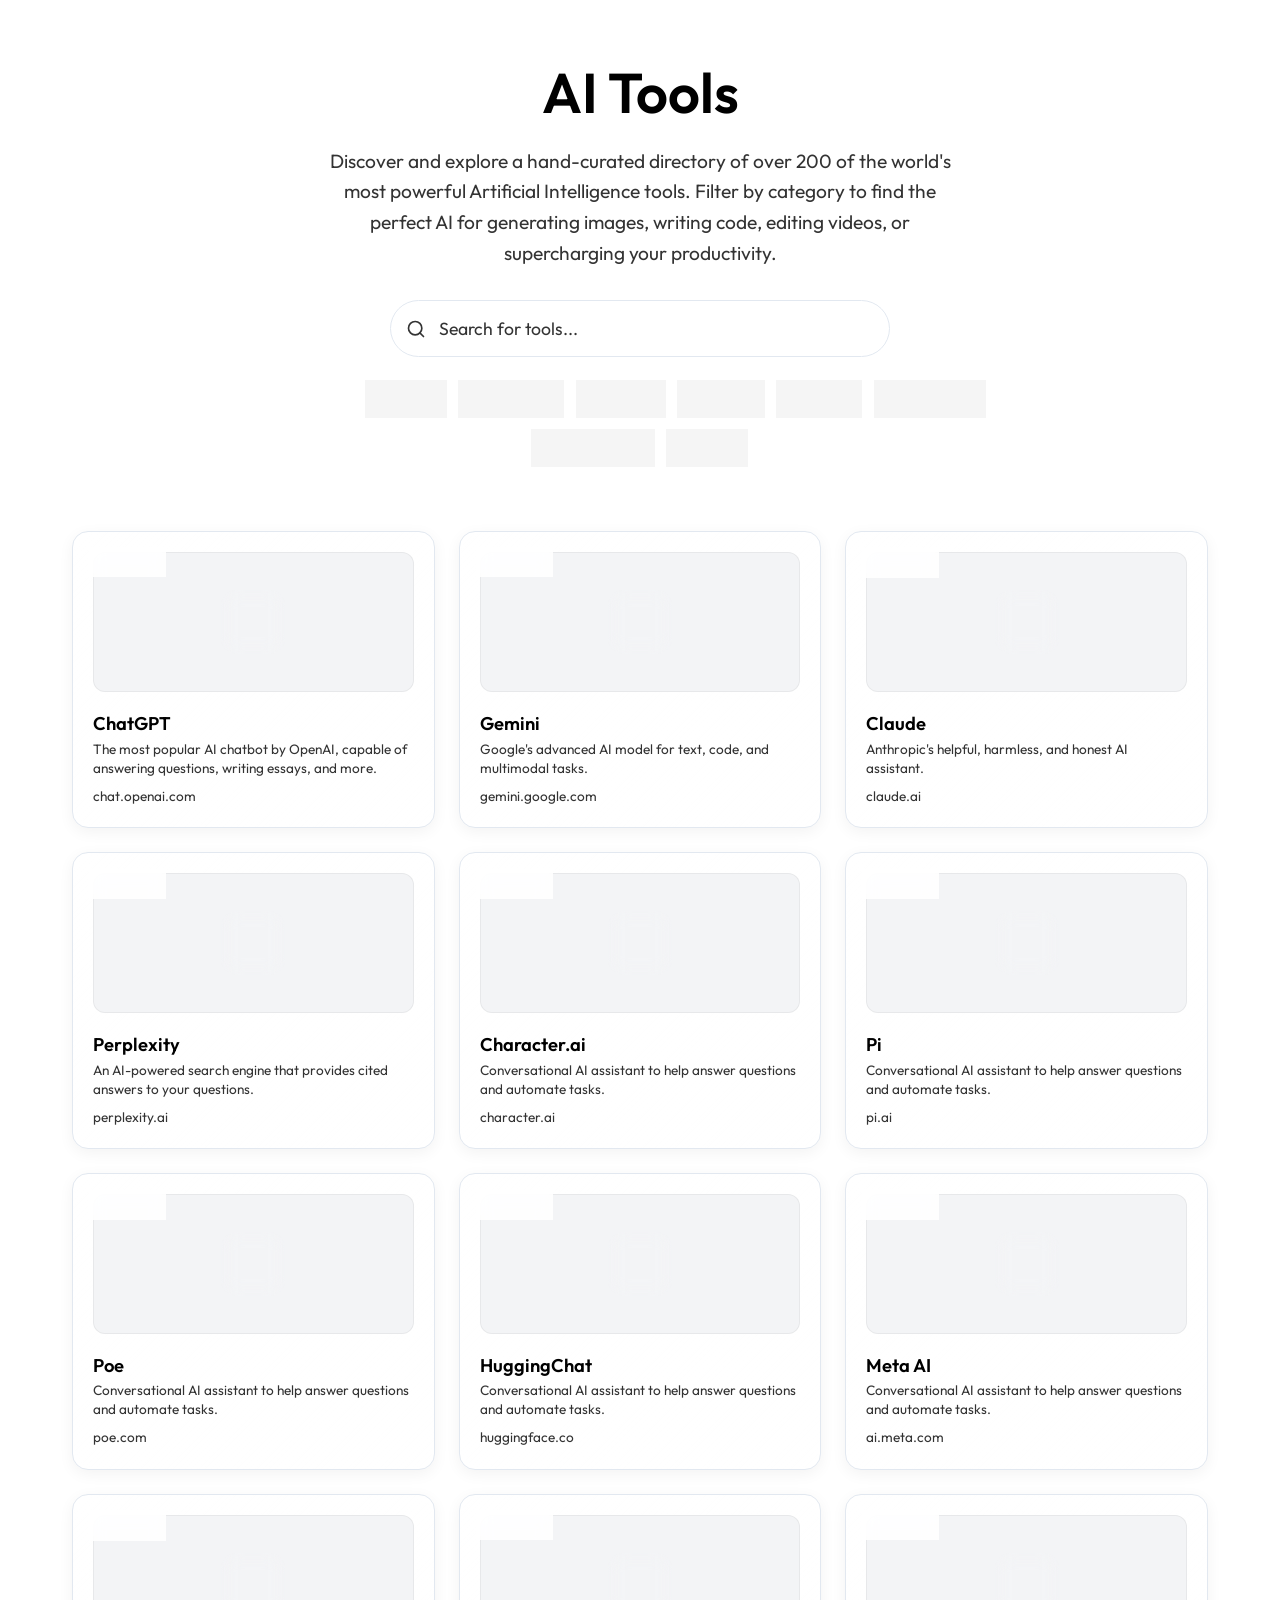
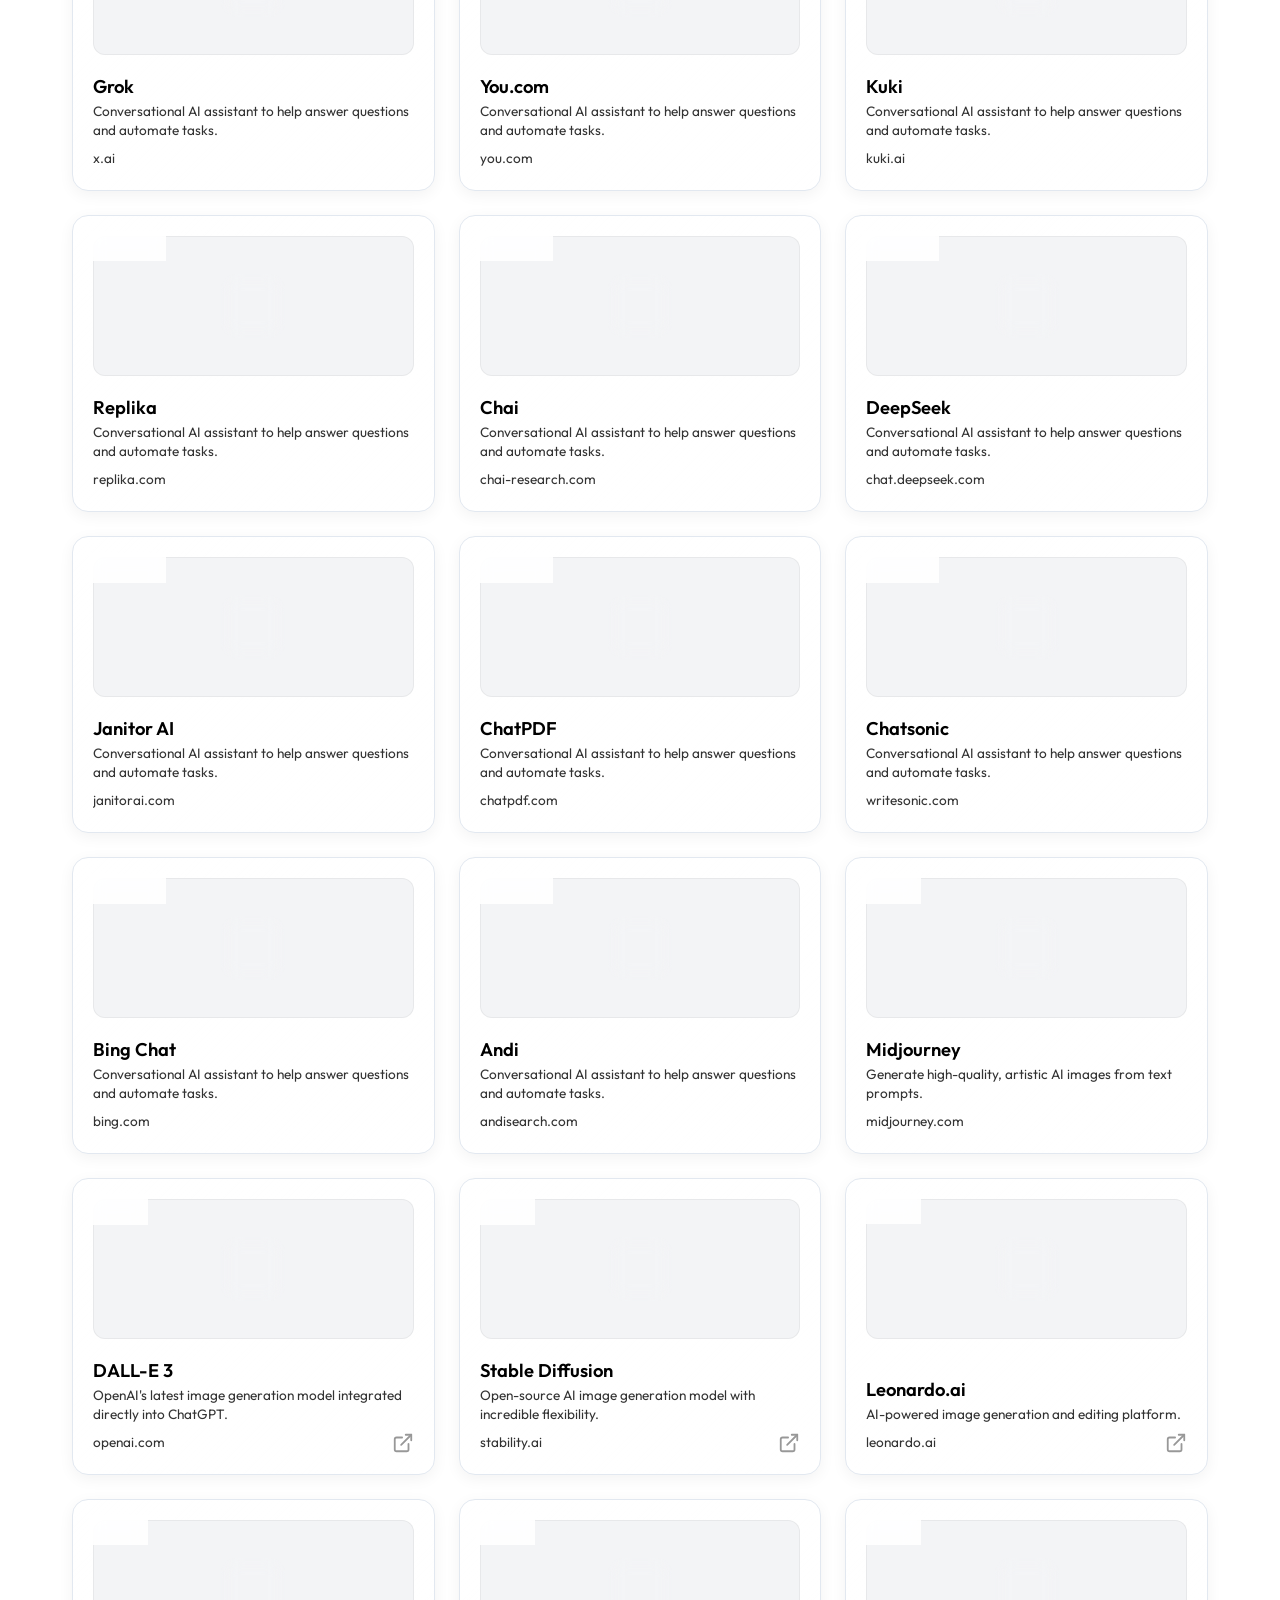
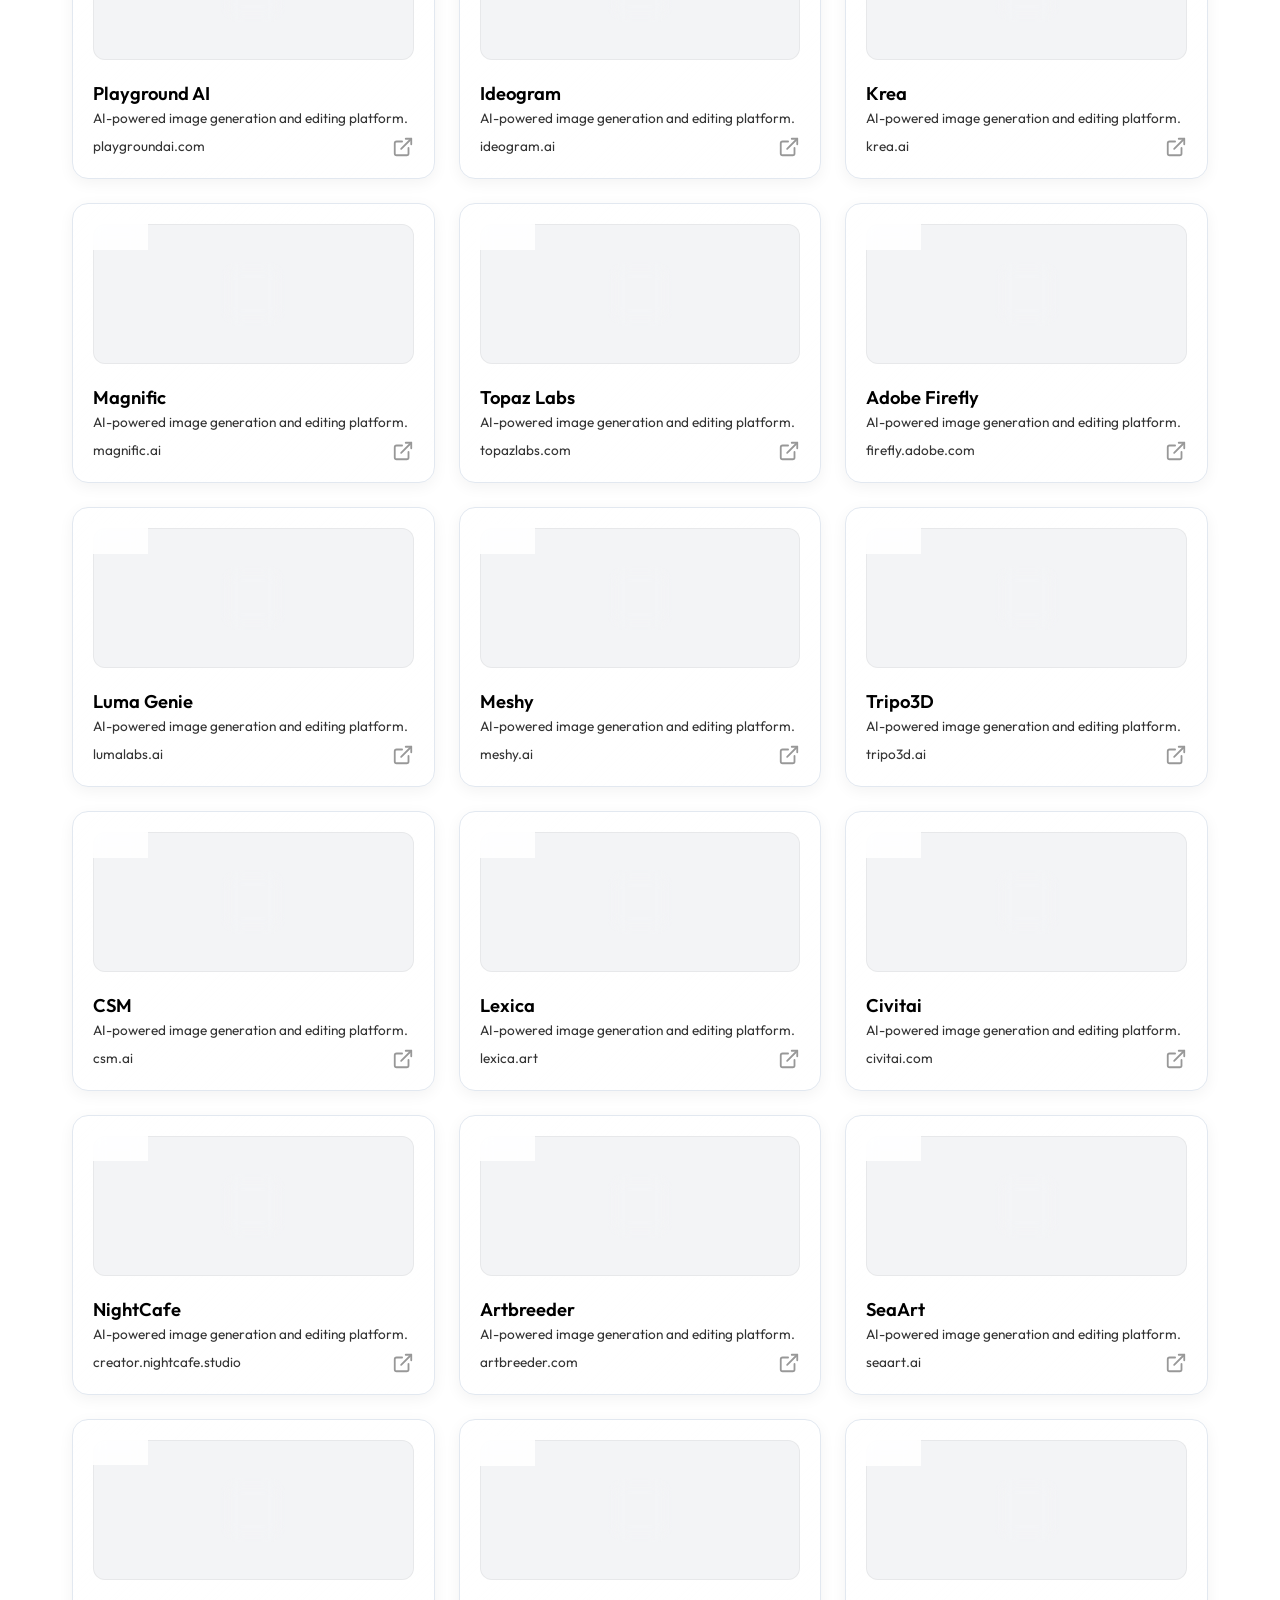
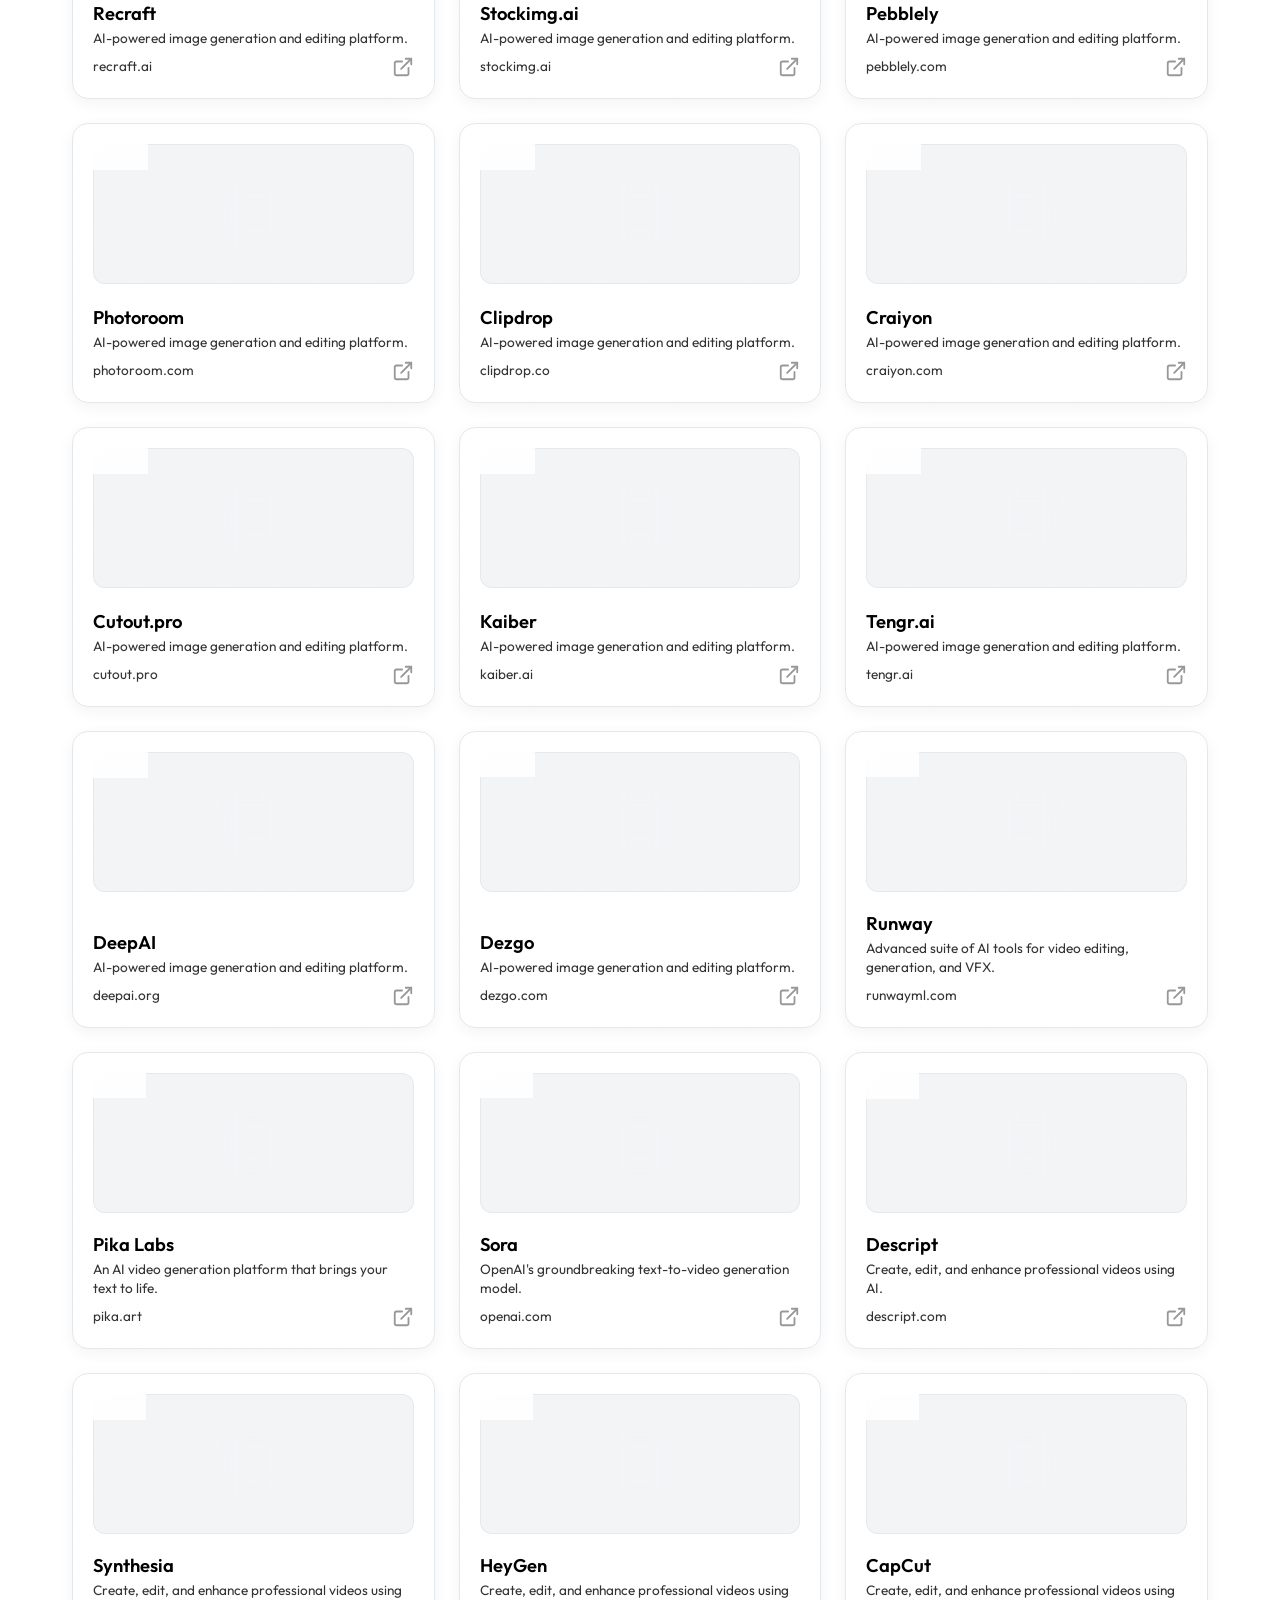
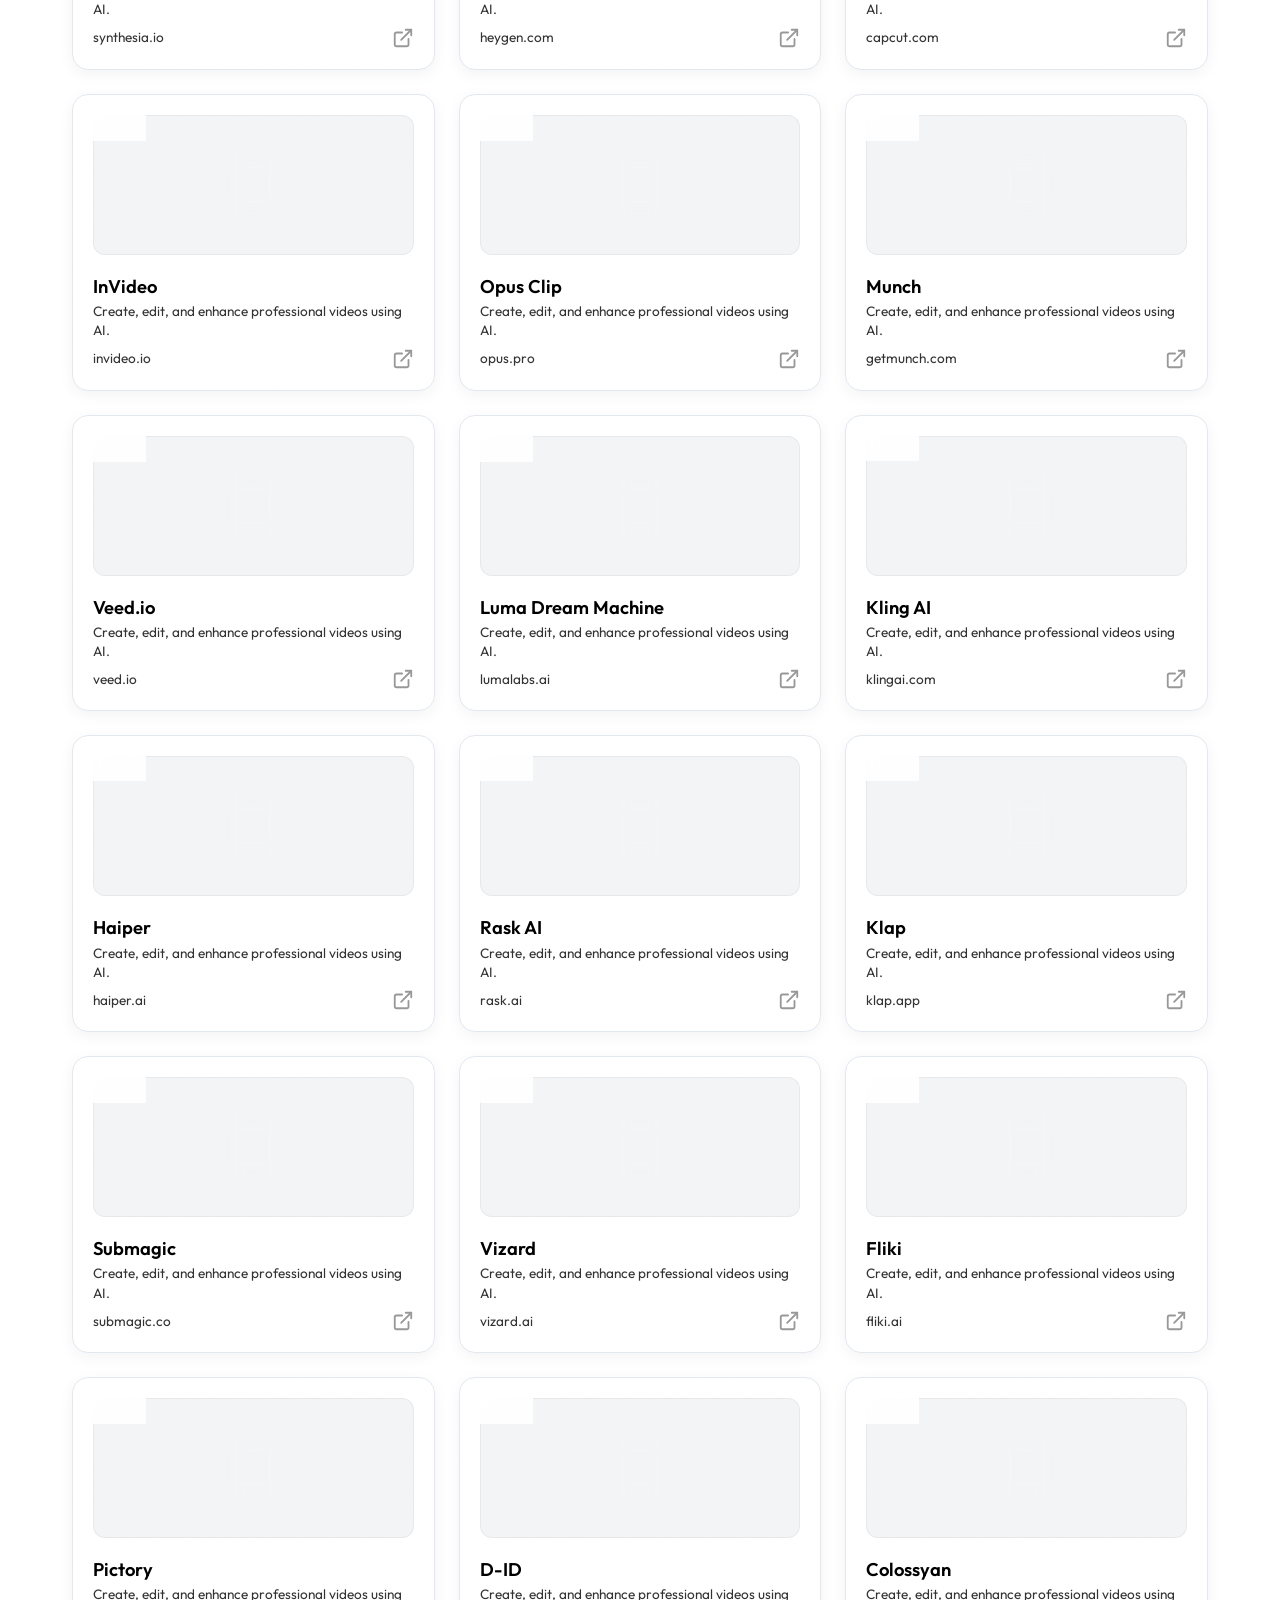
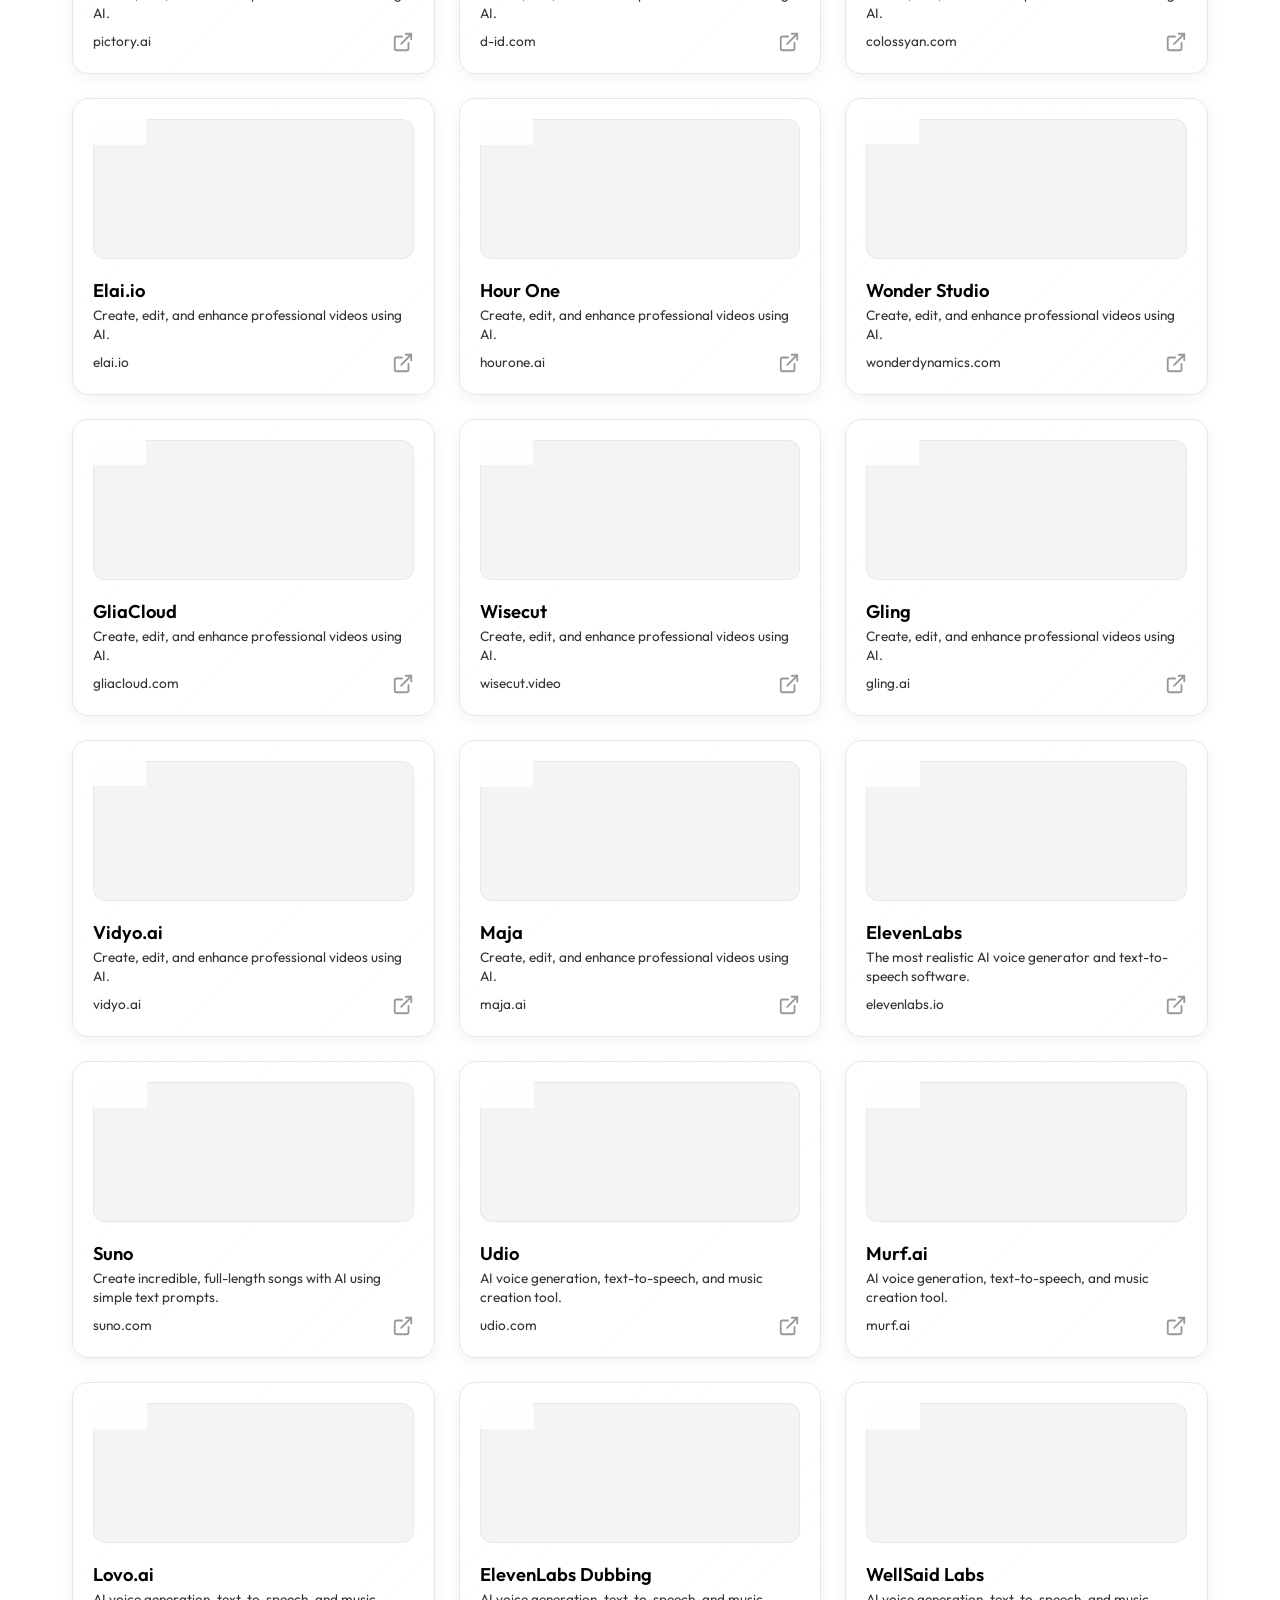
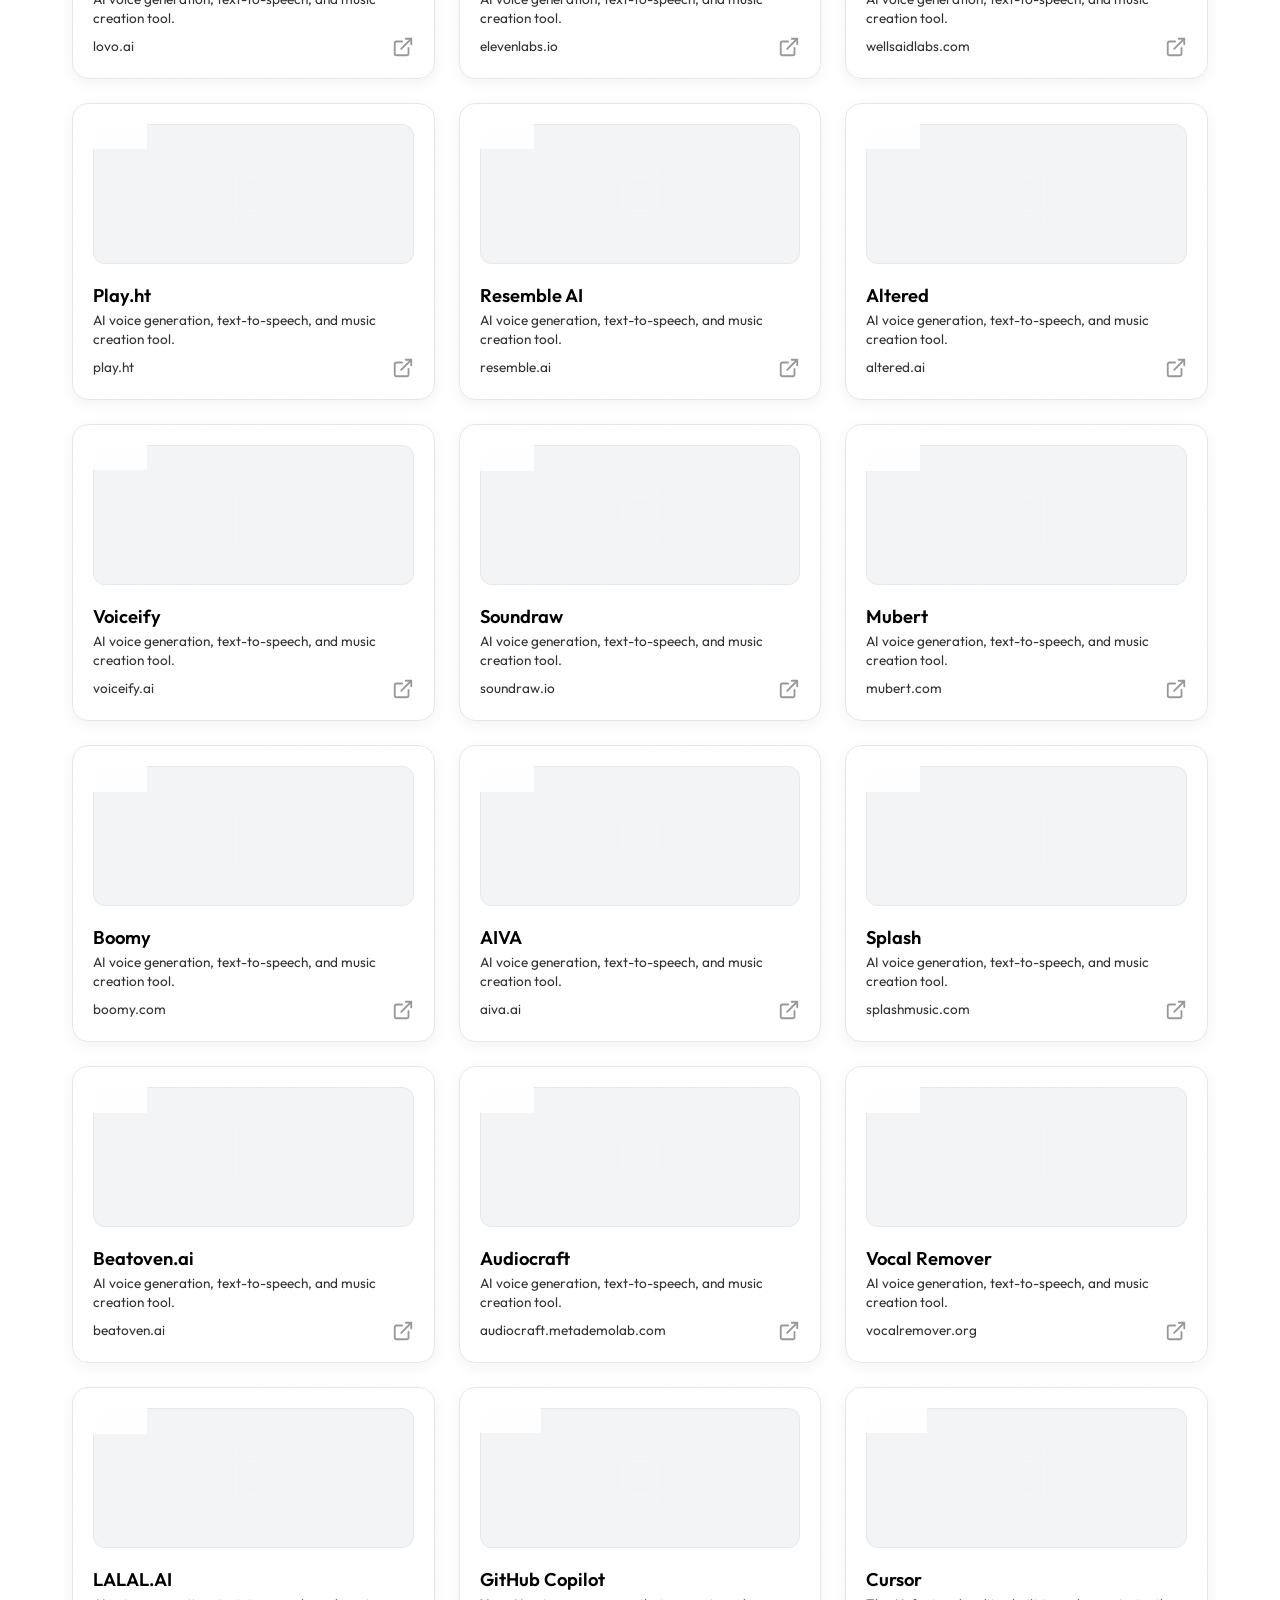
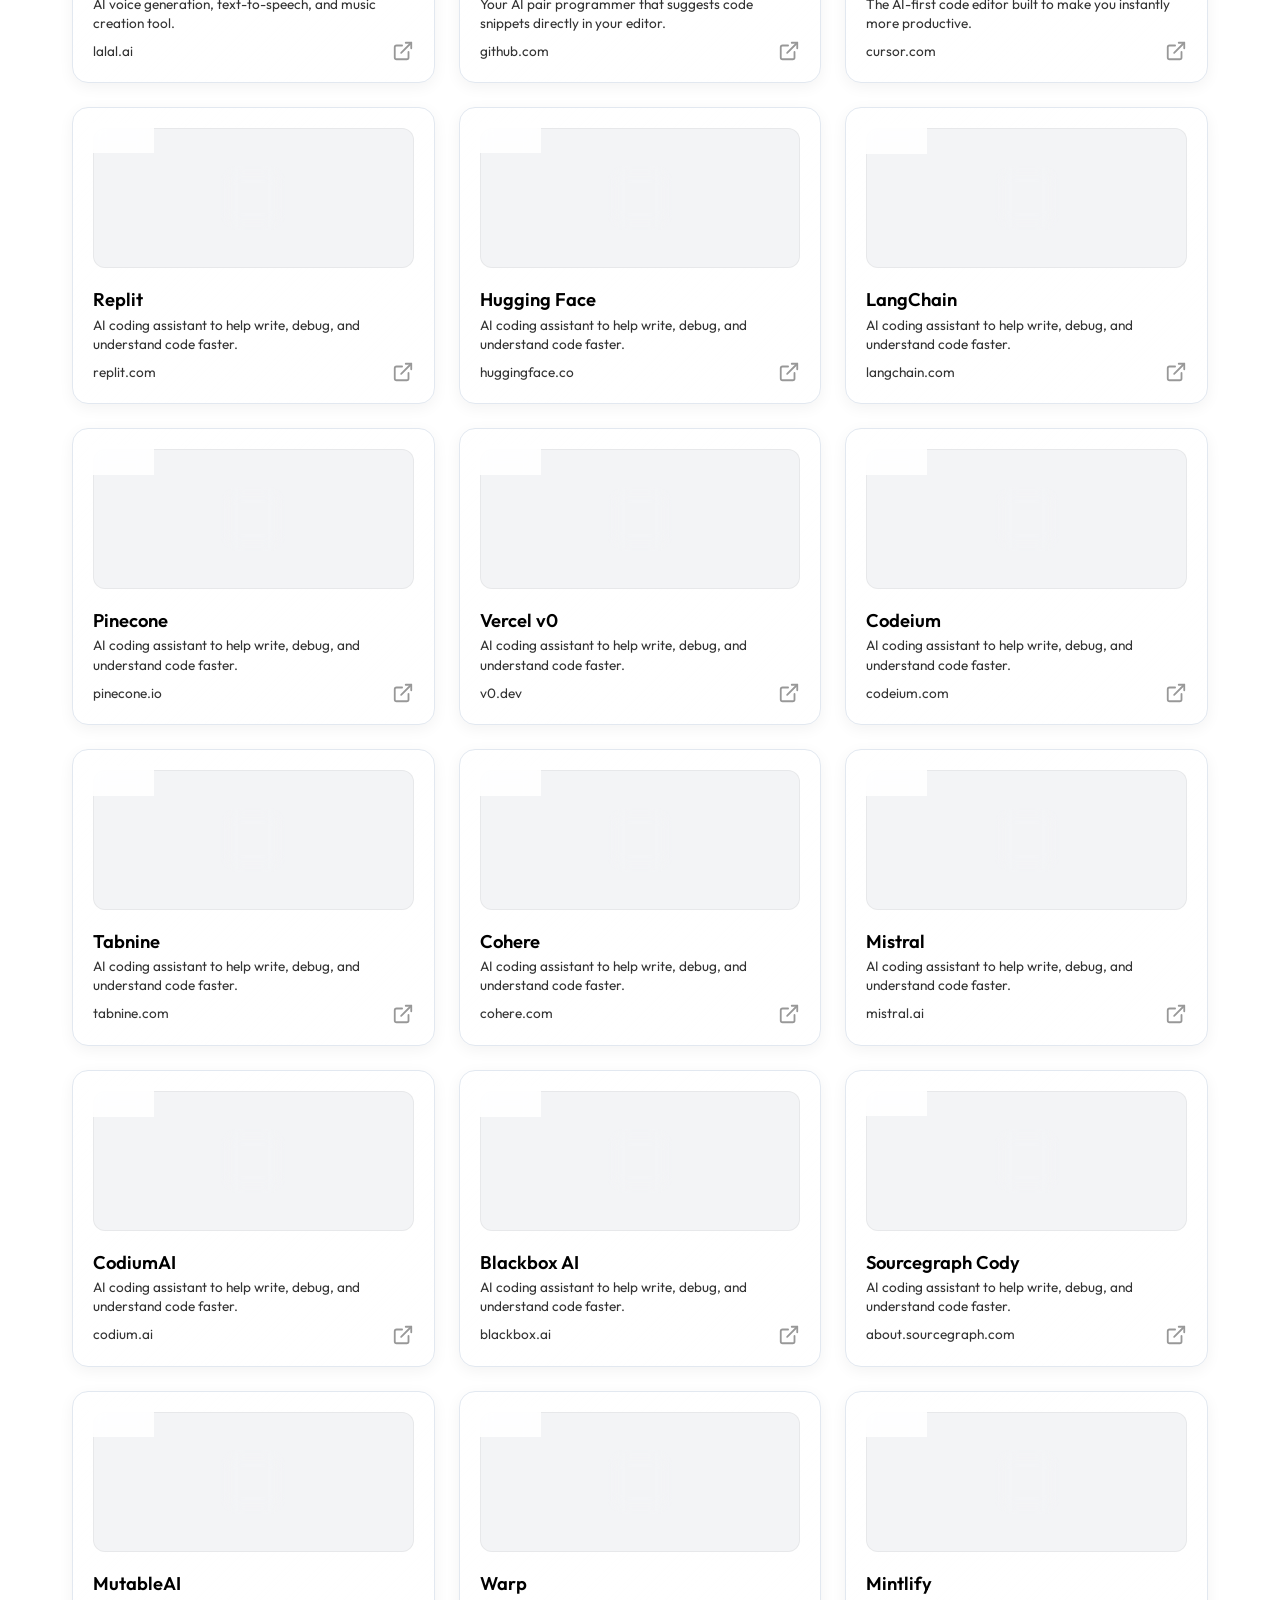
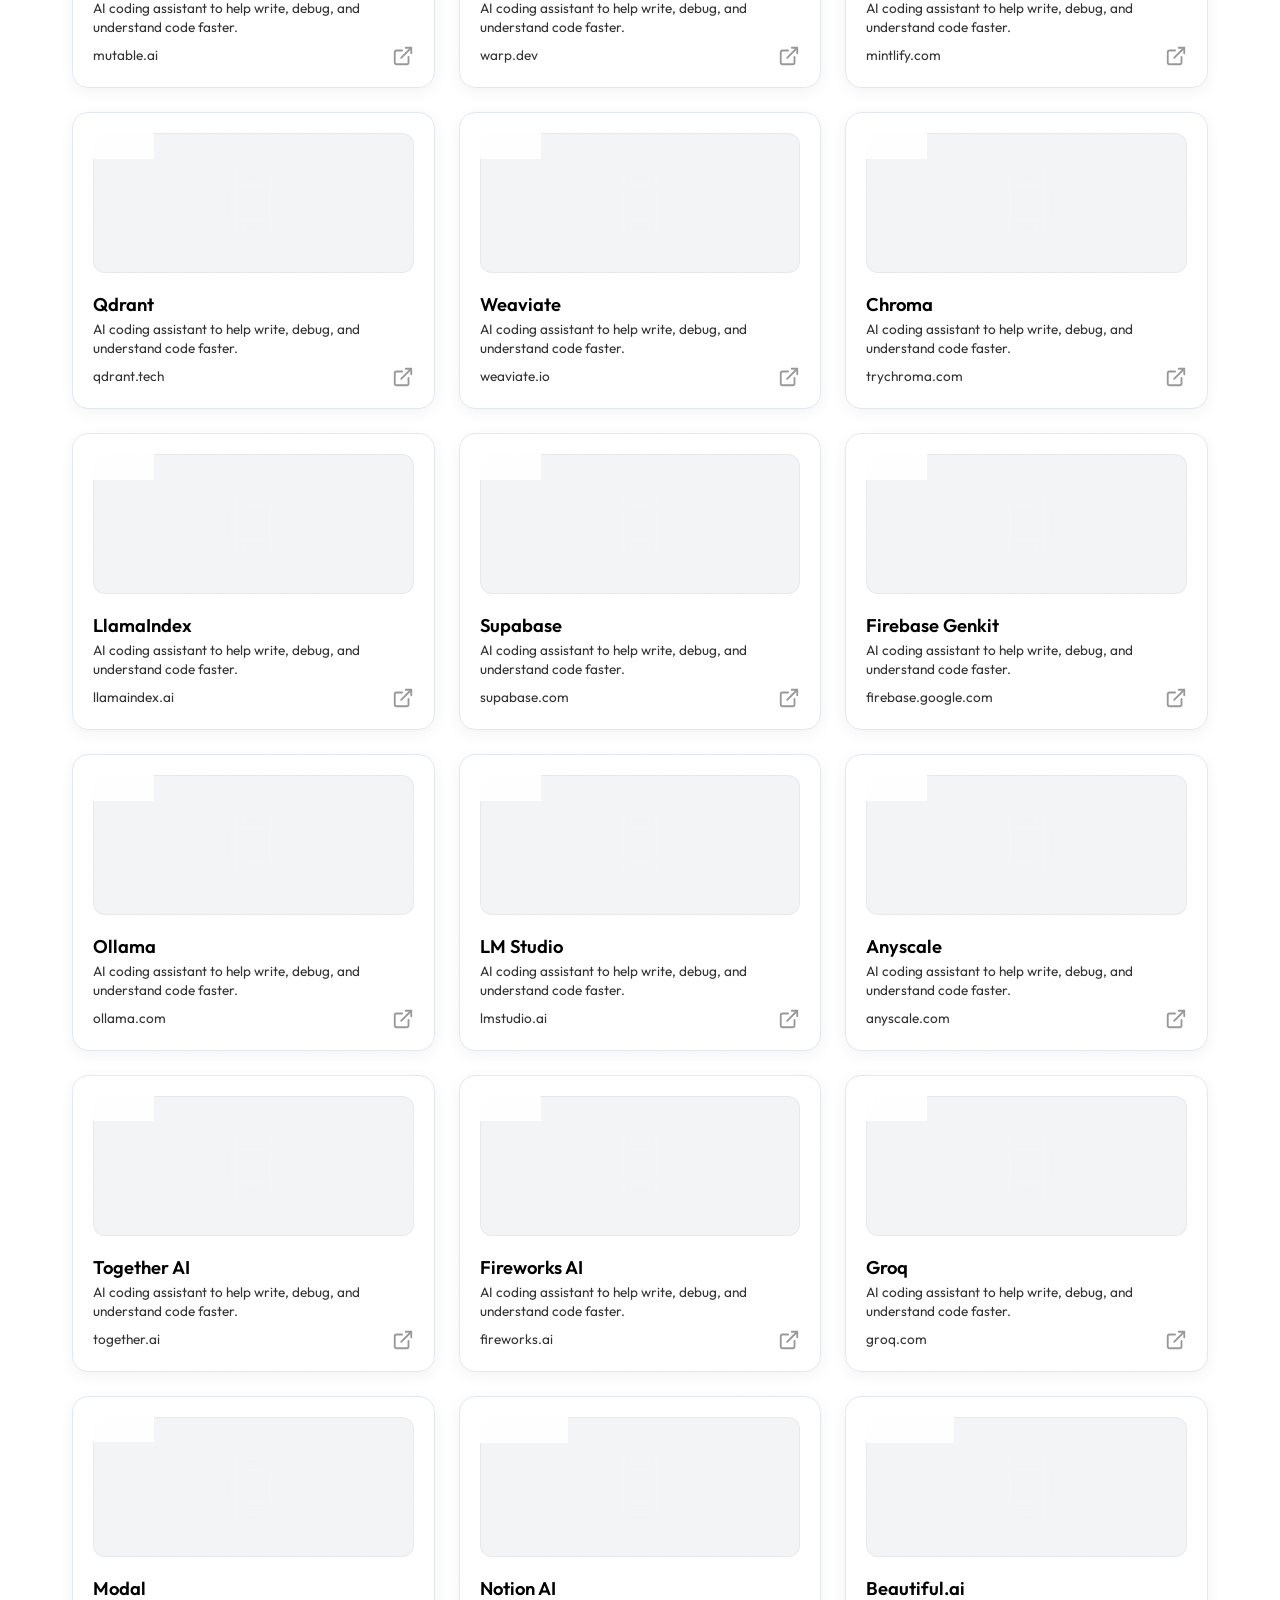
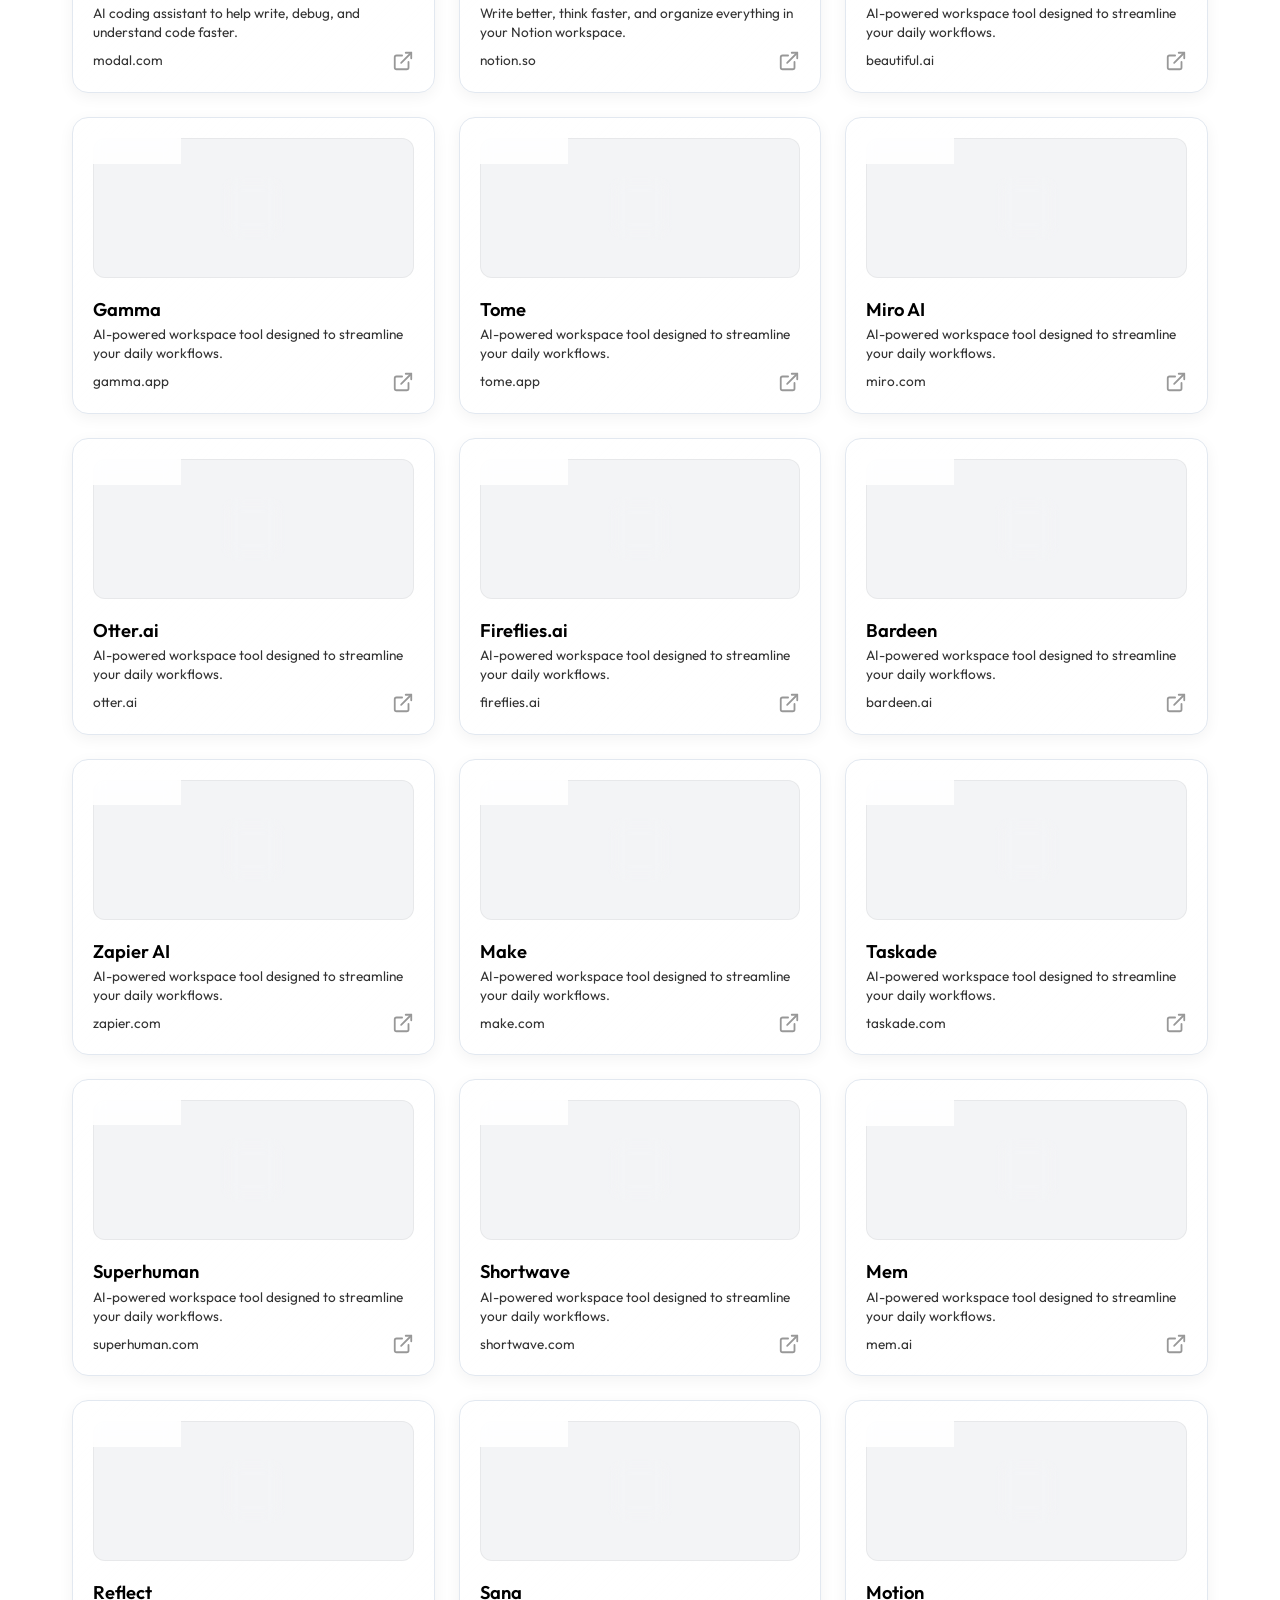
<file: index.html>
<!DOCTYPE html>
<html lang="en">
<head>
    <meta charset="UTF-8">
    <meta name="viewport" content="width=device-width, initial-scale=1.0">
    <title>AI Tools Dashboard</title>
    <link rel="preconnect" href="https://fonts.googleapis.com">
    <link rel="preconnect" href="https://fonts.gstatic.com" crossorigin>
    <link href="https://fonts.googleapis.com/css2?family=Outfit:wght@300;400;600&display=swap" rel="stylesheet">
    <link rel="stylesheet" href="style.css?v=2">
</head>
<body>
    <!-- Clean White Background -->
    
    <main class="container">
        <header>
            <h1>AI Tools</h1>
            <p style="max-width: 650px; margin: 0 auto 2rem; line-height: 1.6;">Discover and explore a hand-curated directory of over 200 of the world's most powerful Artificial Intelligence tools. Filter by category to find the perfect AI for generating images, writing code, editing videos, or supercharging your productivity.</p>
            <div class="search-container">
                <input type="text" id="search-input" placeholder="Search for tools...">
                <svg class="search-icon" xmlns="http://www.w3.org/2000/svg" width="20" height="20" viewBox="0 0 24 24" fill="none" stroke="currentColor" stroke-width="2" stroke-linecap="round" stroke-linejoin="round"><circle cx="11" cy="11" r="8"></circle><line x1="21" y1="21" x2="16.65" y2="16.65"></line></svg>
            </div>
            <div class="category-filters" id="category-filters">
                <button class="category-btn active" data-category="All">All</button>
                <!-- Categories will be injected here -->
            </div>
        </header>
        
        <div class="grid-container" id="bookmarks-grid">
            <!-- Bookmarks will be injected here -->
        </div>
        
        <div id="no-results" class="hidden">
            <p>No tools found matching your search.</p>
        </div>
        
        <footer style="text-align: center; margin-top: 4rem; padding-top: 2rem; border-top: 1px solid rgba(0,0,0,0.1); color: var(--text-secondary); position: relative; height: 100px;">
            <p style="display: inline-block; padding: 10px; color: #000000; font-weight: 500;">Curated and developed by <span style="font-weight: 700;">Rishi</span></p>
        </footer>
    </main>

    <script src="data.js?v=15"></script>
    <script src="script.js?v=15"></script>
</body>
</html>
</file>
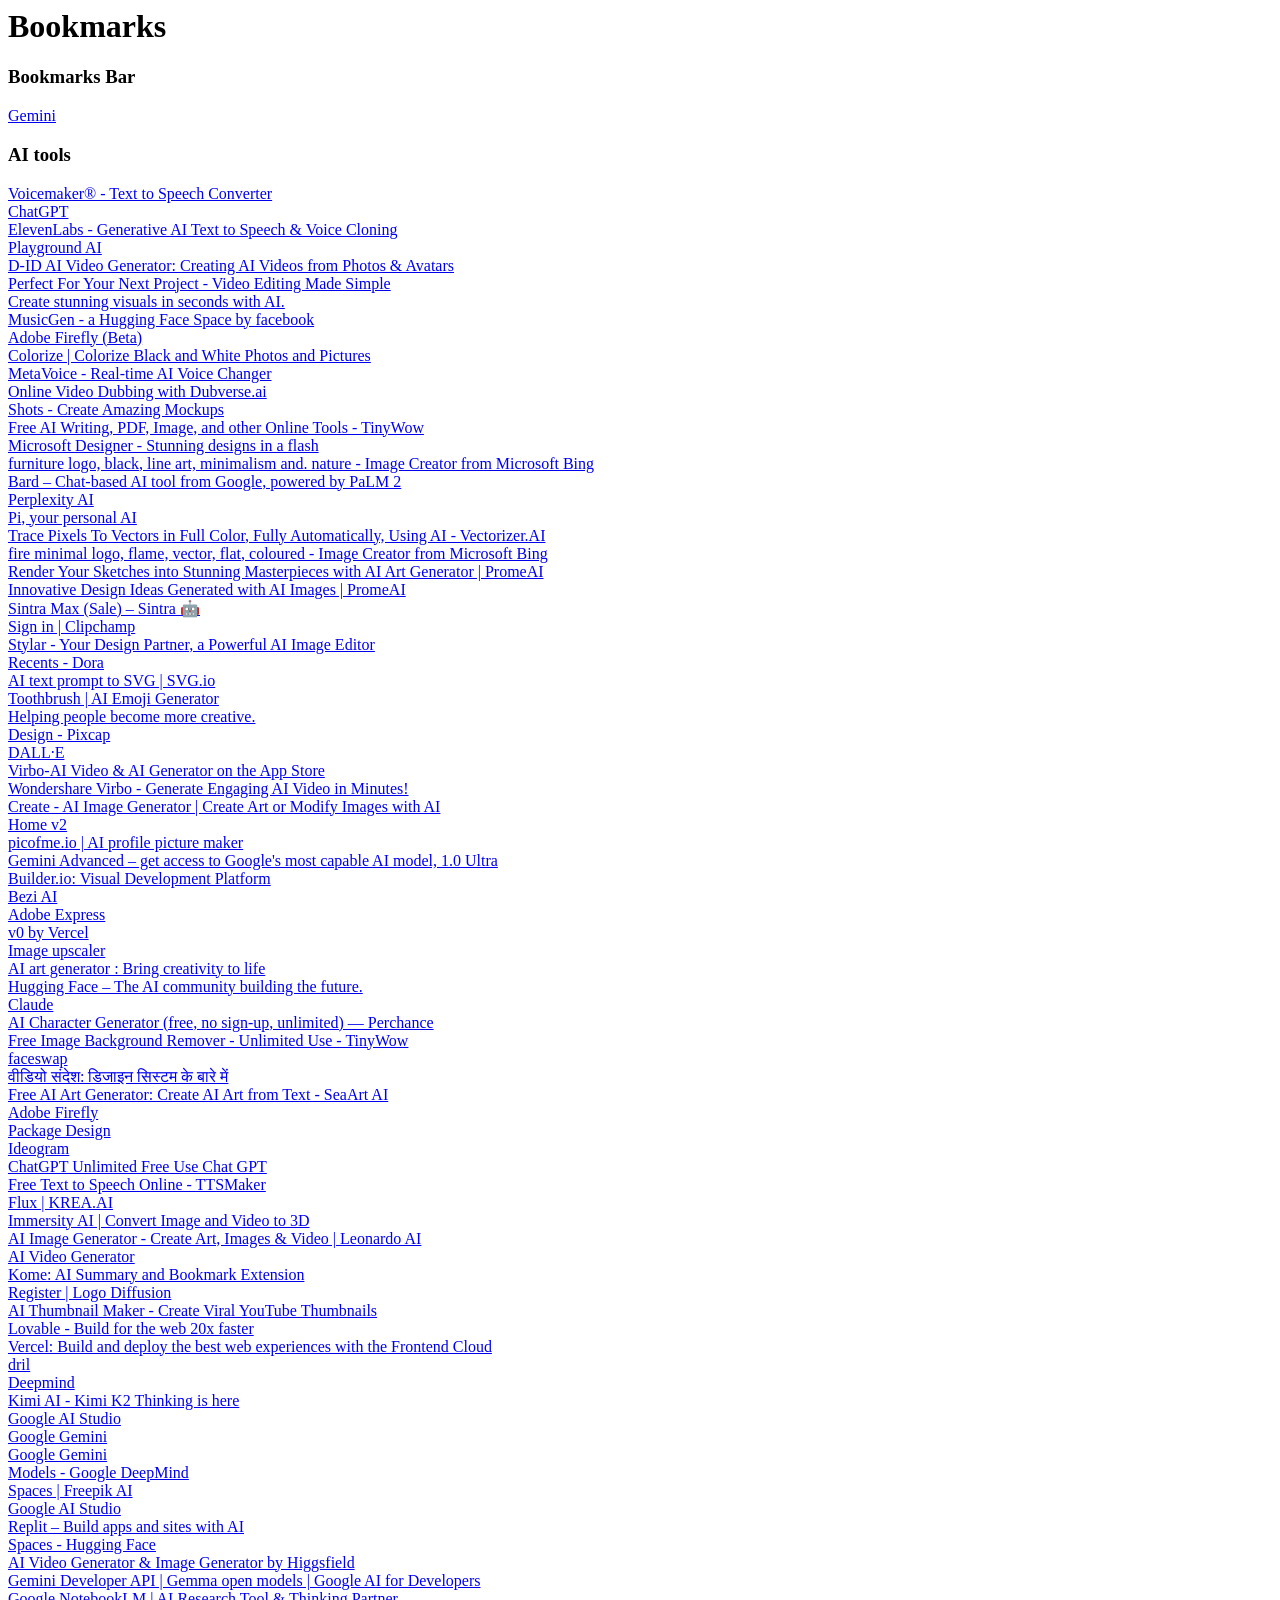
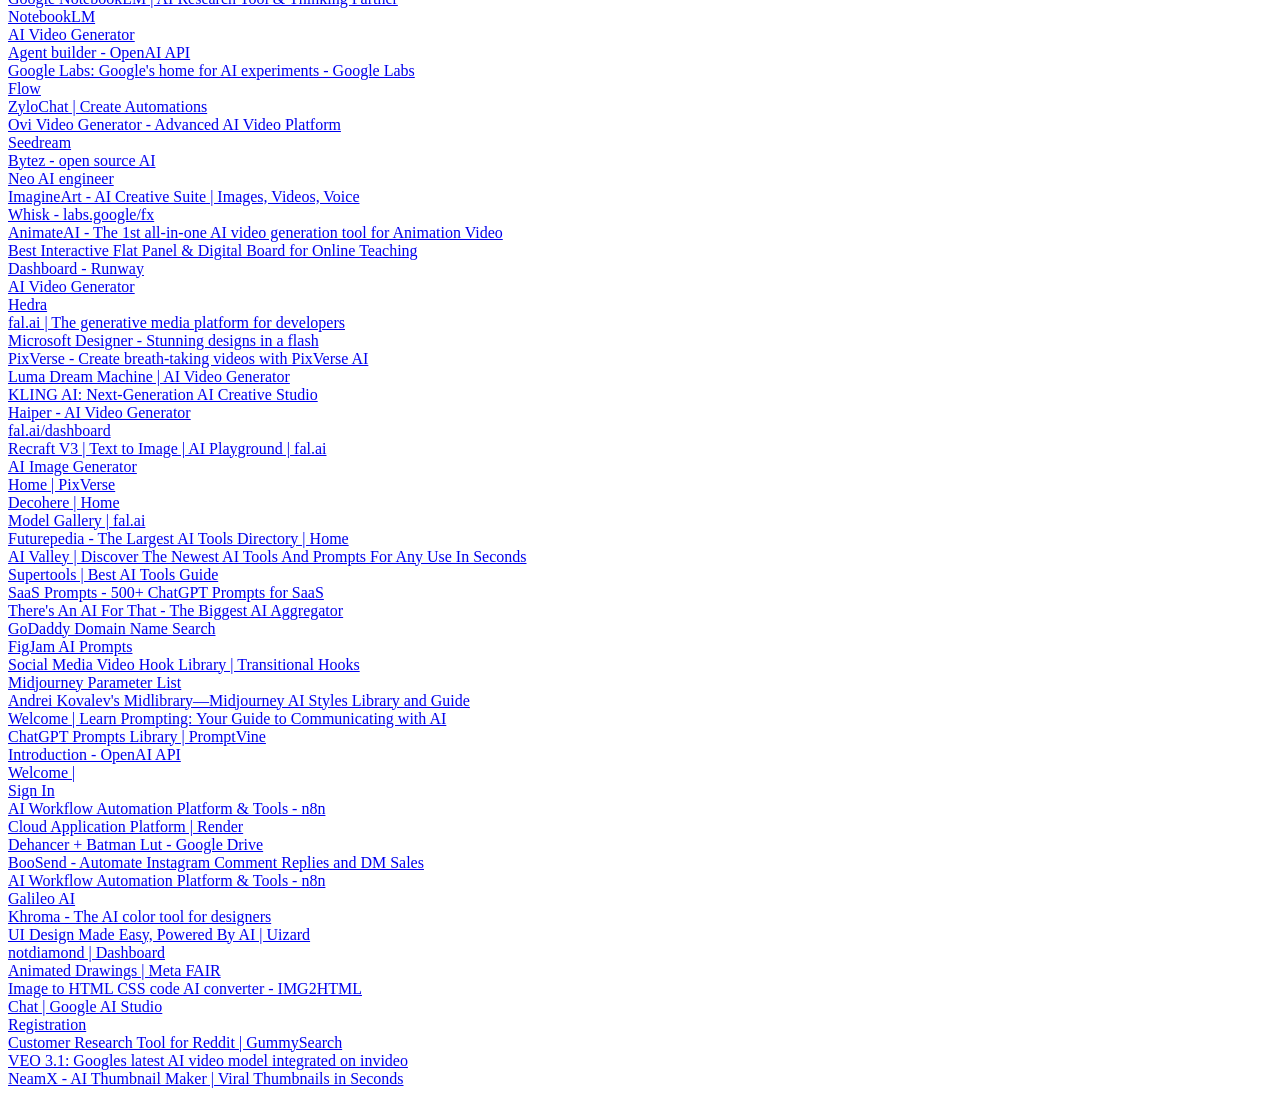
<file: bookmarks.html>
<!DOCTYPE NETSCAPE-Bookmark-file-1>
<!-- This is an automatically generated file.
     It will be read and overwritten.
     DO NOT EDIT! -->
<META HTTP-EQUIV="Content-Type" CONTENT="text/html; charset=UTF-8">
<TITLE>Bookmarks</TITLE>
<H1>Bookmarks</H1>
<DL><p>
    <DT><H3 ADD_DATE="1730969284" LAST_MODIFIED="1730969387" PERSONAL_TOOLBAR_FOLDER="true">Bookmarks Bar</H3>
    <DL><p>
        <DT><A HREF="https://gemini.google.com/app?utm_source=deepmind.google&utm_medium=referral&utm_campaign=gdm&utm_content=" ADD_DATE="1730969376" ICON="[data-uri]">Gemini</A>
        <DT><H3 ADD_DATE="1764683239" LAST_MODIFIED="1764683239">AI tools</H3>
        <DL><p>
            <DT><A HREF="https://voicemaker.in/" ADD_DATE="1764683239">Voicemaker® - Text to Speech Converter</A>
            <DT><A HREF="https://chat.openai.com/?model=text-davinci-002-render-sha" ADD_DATE="1764683239">ChatGPT</A>
            <DT><A HREF="https://elevenlabs.io/speech-synthesis" ADD_DATE="1764683239">ElevenLabs - Generative AI Text to Speech &amp; Voice Cloning</A>
            <DT><A HREF="https://playgroundai.com/" ADD_DATE="1764683239">Playground AI</A>
            <DT><A HREF="https://www.d-id.com/" ADD_DATE="1764683239">D-ID AI Video Generator: Creating AI Videos from Photos &amp; Avatars</A>
            <DT><A HREF="https://www.veed.io/" ADD_DATE="1764683239">Perfect For Your Next Project - Video Editing Made Simple</A>
            <DT><A HREF="https://clipdrop.co/" ADD_DATE="1764683239">Create stunning visuals in seconds with AI.</A>
            <DT><A HREF="https://huggingface.co/spaces/facebook/MusicGen" ADD_DATE="1764683239">MusicGen - a Hugging Face Space by facebook</A>
            <DT><A HREF="https://firefly.adobe.com/" ADD_DATE="1764683239">Adobe Firefly (Beta)</A>
            <DT><A HREF="https://imagecolorizer.com/colorize" ADD_DATE="1764683239">Colorize | Colorize Black and White Photos and Pictures</A>
            <DT><A HREF="https://themetavoice.xyz/" ADD_DATE="1764683239">MetaVoice - Real-time AI Voice Changer</A>
            <DT><A HREF="https://dubverse.ai/" ADD_DATE="1764683239">Online Video Dubbing with Dubverse.ai</A>
            <DT><A HREF="https://shots.so/" ADD_DATE="1764683239">Shots - Create Amazing Mockups</A>
            <DT><A HREF="https://tinywow.com/" ADD_DATE="1764683239">Free AI Writing, PDF, Image, and other Online Tools - TinyWow</A>
            <DT><A HREF="https://designer.microsoft.com/" ADD_DATE="1764683239">Microsoft Designer - Stunning designs in a flash</A>
            <DT><A HREF="https://www.bing.com/images/create/furniture-logo2c-black2c-line-art2c-minimalism-and-n/64d8a423d69f41d29ab07925a0fd6035?FORM=GENCRE" ADD_DATE="1764683239">furniture logo, black, line art, minimalism and. nature - Image Creator from Microsoft Bing</A>
            <DT><A HREF="https://bard.google.com/" ADD_DATE="1764683239">Bard – Chat-based AI tool from Google, powered by PaLM 2</A>
            <DT><A HREF="https://www.perplexity.ai/" ADD_DATE="1764683239">Perplexity AI</A>
            <DT><A HREF="https://pi.ai/talk" ADD_DATE="1764683239">Pi, your personal AI</A>
            <DT><A HREF="https://vectorizer.ai/" ADD_DATE="1764683239">Trace Pixels To Vectors in Full Color, Fully Automatically, Using AI - Vectorizer.AI</A>
            <DT><A HREF="https://www.bing.com/images/create?q=fire%20minimal%20logo%2C%20flame%2C%20vector%2C%20flat%2C%20coloured&rt=4&FORM=GENCRE&id=6504086dc2b24c15825f2f3e0d1d3959" ADD_DATE="1764683239">fire minimal logo, flame, vector, flat, coloured - Image Creator from Microsoft Bing</A>
            <DT><A HREF="https://www.promeai.com/blender" ADD_DATE="1764683239">Render Your Sketches into Stunning Masterpieces with AI Art Generator | PromeAI</A>
            <DT><A HREF="https://www.promeai.com/design-ideas-ai-details/487438521736005-Architecture-General-Futurism-Dynamic%20Modernism-by-Ross-blender" ADD_DATE="1764683239">Innovative Design Ideas Generated with AI Images | PromeAI</A>
            <DT><A HREF="https://trysintra.com/products/sintra-max-sale?tw_source=fb&tw_adid=120201574765460012&fbclid=IwAR2S39uD_mTI3gobYyT2lPwWBc4R2wsTgNW4xgG1Hk4CBcTpF-XvE8MjXhw_aem_AToyodBqkYOlJLNhcjtEcPh2Fp8ClTMNlaFmd2-qpm2KvnMDKi4fDeBMRQJuq24JFzztcWdTtZOx2uB1SefoNrss&utm_source=facebook&utm_medium=paid&campaign_id=120201574765340012&ad_id=120201574806130012" ADD_DATE="1764683239">Sintra Max (Sale) – Sintra 🤖</A>
            <DT><A HREF="https://app.clipchamp.com/login" ADD_DATE="1764683239">Sign in | Clipchamp</A>
            <DT><A HREF="https://www.stylar.ai/canvas?id=84889" ADD_DATE="1764683239">Stylar - Your Design Partner, a Powerful AI Image Editor</A>
            <DT><A HREF="https://www.dora.run/recents" ADD_DATE="1764683239">Recents - Dora</A>
            <DT><A HREF="https://svg.io/" ADD_DATE="1764683239">AI text prompt to SVG | SVG.io</A>
            <DT><A HREF="https://emojis.sh/p/o0Azp9SP48" ADD_DATE="1764683239">Toothbrush | AI Emoji Generator</A>
            <DT><A HREF="https://ideogram.ai/login" ADD_DATE="1764683239">Helping people become more creative.</A>
            <DT><A HREF="https://pixcap.com/design/640f6bbb-d512-4ed6-b16d-e7473c0997c5?now=1704895469407" ADD_DATE="1764683239">Design - Pixcap</A>
            <DT><A HREF="https://labs.openai.com/" ADD_DATE="1764683239">DALL·E</A>
            <DT><A HREF="https://apps.apple.com/us/app/virbo-ai-video-ai-generator/id6448904128?mt=8" ADD_DATE="1764683239">Virbo-AI Video &amp; AI Generator on the App Store</A>
            <DT><A HREF="https://virbo.wondershare.com/" ADD_DATE="1764683239">Wondershare Virbo - Generate Engaging AI Video in Minutes!</A>
            <DT><A HREF="https://openart.ai/create" ADD_DATE="1764683239">Create - AI Image Generator | Create Art or Modify Images with AI</A>
            <DT><A HREF="https://www.personachat.co/home-v2" ADD_DATE="1764683239">Home v2</A>
            <DT><A HREF="https://picofme.io/" ADD_DATE="1764683239">picofme.io | AI profile picture maker</A>
            <DT><A HREF="https://gemini.google.com/advanced?utm_source=google&utm_medium=cpc&utm_campaign=sem_lp&gad_source=1&gclid=Cj0KCQjwncWvBhD_ARIsAEb2HW8ZQYdKD0bByfXnjt4G6FKkUjkIccyZChqO5EjpCSrb4U2KbqiCp0MaAndVEALw_wcB" ADD_DATE="1764683239">Gemini Advanced – get access to Google&#39;s most capable AI model, 1.0 Ultra</A>
            <DT><A HREF="https://builder.io/content" ADD_DATE="1764683239">Builder.io: Visual Development Platform</A>
            <DT><A HREF="https://www.bezi.com/ai" ADD_DATE="1764683239">Bezi AI</A>
            <DT><A HREF="https://new.express.adobe.com/" ADD_DATE="1764683239">Adobe Express</A>
            <DT><A HREF="https://v0.dev/" ADD_DATE="1764683239">v0 by Vercel</A>
            <DT><A HREF="https://magnific.ai/" ADD_DATE="1764683239">Image upscaler</A>
            <DT><A HREF="https://www.promeai.pro/?vsource=youtube_share-AnshMehra202403" ADD_DATE="1764683239">AI art generator : Bring creativity to life</A>
            <DT><A HREF="https://huggingface.co/" ADD_DATE="1764683239">Hugging Face – The AI community building the future.</A>
            <DT><A HREF="https://claude.ai/onboarding?returnTo=%2F%3F" ADD_DATE="1764683239">Claude</A>
            <DT><A HREF="https://perchance.org/ai-character-generator" ADD_DATE="1764683239">AI Character Generator (free, no sign-up, unlimited) ― Perchance</A>
            <DT><A HREF="https://tinywow.com/image/remove-bg" ADD_DATE="1764683239">Free Image Background Remover - Unlimited Use - TinyWow</A>
            <DT><A HREF="https://remaker.ai/en" ADD_DATE="1764683239">faceswap</A>
            <DT><A HREF="https://www.loom.com/share/456273a4cb3941caa239053bd393004d" ADD_DATE="1764683239">वीडियो संदेश: डिजाइन सिस्टम के बारे में</A>
            <DT><A HREF="https://www.seaart.ai/" ADD_DATE="1764683239">Free AI Art Generator: Create AI Art from Text - SeaArt AI</A>
            <DT><A HREF="https://firefly.adobe.com/generate/images?id=886a7975-c0ae-4280-910a-d4ee44b4deec" ADD_DATE="1764683239">Adobe Firefly</A>
            <DT><A HREF="https://www.packagedesign.app/" ADD_DATE="1764683239">Package Design</A>
            <DT><A HREF="https://ideogram.ai/t/explore" ADD_DATE="1764683239">Ideogram</A>
            <DT><A HREF="https://chatgptis.org/" ADD_DATE="1764683239">ChatGPT Unlimited Free Use Chat GPT</A>
            <DT><A HREF="https://ttsmaker.com/" ADD_DATE="1764683239">Free Text to Speech Online - TTSMaker</A>
            <DT><A HREF="https://www.krea.ai/home" ADD_DATE="1764683239">Flux | KREA.AI</A>
            <DT><A HREF="https://www.immersity.ai/" ADD_DATE="1764683239">Immersity AI | Convert Image and Video to 3D</A>
            <DT><A HREF="https://leonardo.ai/" ADD_DATE="1764683239">AI Image Generator - Create Art, Images &amp; Video | Leonardo AI</A>
            <DT><A HREF="https://www.imagine.art/dashboard/video?utm_source=google&utm_medium=cpc&utm_campaign=Web_WW_Vid_AI1.1&utm_term=pika%20labs&utm_campaign=&utm_source=adwords&utm_medium=ppc&hsa_acc=3029240990&hsa_cam=21453551905&hsa_grp=164481109396&hsa_ad=705108964251&hsa_src=g&hsa_tgt=kwd-2170628610887&hsa_kw=pika%20labs&hsa_mt=b&hsa_net=adwords&hsa_ver=3&gad_source=1&gclid=Cj0KCQiA57G5BhDUARIsACgCYnwBKLs6E_GICg9W1OVBdj8gqkOY5nfm0tsXoJUDaMyPJ9Fv_eAYuTYaAmXyEALw_wcB" ADD_DATE="1764683239">AI Video Generator</A>
            <DT><A HREF="https://kome.ai/" ADD_DATE="1764683239">Kome: AI Summary and Bookmark Extension</A>
            <DT><A HREF="https://app.logodiffusion.com/?loggedIn=true" ADD_DATE="1764683239">Register | Logo Diffusion</A>
            <DT><A HREF="https://www.ni3.app/" ADD_DATE="1764683239">AI Thumbnail Maker - Create Viral YouTube Thumbnails</A>
            <DT><A HREF="https://lovable.dev/projects/658dbeb4-20c8-401b-820e-85e0d1df5bbb" ADD_DATE="1764683239">Lovable - Build for the web 20x faster</A>
            <DT><A HREF="https://vercel.com/" ADD_DATE="1764683239">Vercel: Build and deploy the best web experiences with the Frontend Cloud</A>
            <DT><A HREF="https://www.ubuy.co.in/product/PMVET6EDI-rst-hyperdrive?srsltid=AfmBOoqByENAU8d_z3UmU_7VoGl97osU-Hbo3zwno25Sx01rDDb_lNF5" ADD_DATE="1764683239">dril</A>
            <DT><A HREF="https://deepmind.google/" ADD_DATE="1764683239">Deepmind</A>
            <DT><A HREF="https://www.kimi.com/en/" ADD_DATE="1764683239">Kimi AI - Kimi K2 Thinking is here</A>
            <DT><A HREF="https://aistudio.google.com/apps/drive/1KDV8lNzgNCXjhhdmc7cd_vZCxcF-Ccwt?showAssistant=true&resourceKey=&showCode=true" ADD_DATE="1764683239">Google AI Studio</A>
            <DT><A HREF="https://gemini.google.com/app/fed38a994c0cb342?android-min-version=301356232&ios-min-version=322.0&is_sa=1&campaign_id=gemini_overview_page&utm_source=gemini&utm_medium=web&utm_campaign=gemini_overview_page&pt=9008&mt=8&ct=gemini_overview_page&hl=en-IN&_gl=1*1uqvuy0*_gcl_aw*R0NMLjE3NTcxNDE5NTUuQ2owS0NRanduY1d2QmhEX0FSSXNBRWIySFc4WlFZZEtEMGJCeWZYbmp0NEc2RktrVWprSWNjeVpDaHFPNUVqcENTcmI0VTJLYnFpQ3AwTWFBbmRWRUFMd193Y0I.*_gcl_au*MTgxNzA5NjIyNS4xNzU2MzYyNjEx*_up*MQ..*_ga*MTQ3OTM3MjM2My4xNzU2MzYyNjEx*_ga_WC57KJ50ZZ*czE3NTcxNDE5NTUkbzIkZzAkdDE3NTcxNDE5NTUkajYwJGwwJGgw&gclid=Cj0KCQjwncWvBhD_ARIsAEb2HW8ZQYdKD0bByfXnjt4G6FKkUjkIccyZChqO5EjpCSrb4U2KbqiCp0MaAndVEALw_wcB" ADD_DATE="1764683239">Google Gemini</A>
            <DT><A HREF="https://gemini.google.com/app" ADD_DATE="1764683239" ICON="[data-uri]">Google Gemini</A>
            <DT><A HREF="https://deepmind.google/models/" ADD_DATE="1764683239">Models - Google DeepMind</A>
            <DT><A HREF="https://www.freepik.com/pikaso/spaces?tab=templates&board_filter=mine&log-in=google" ADD_DATE="1764683239">Spaces | Freepik AI</A>
            <DT><A HREF="https://aistudio.google.com/apps?source=" ADD_DATE="1764683239">Google AI Studio</A>
            <DT><A HREF="https://replit.com/" ADD_DATE="1764683239">Replit – Build apps and sites with AI</A>
            <DT><A HREF="https://huggingface.co/spaces?q=Microcopy&category=language-translation" ADD_DATE="1764683239">Spaces - Hugging Face</A>
            <DT><A HREF="https://higgsfield.ai/" ADD_DATE="1764683239">AI Video Generator &amp; Image Generator by Higgsfield</A>
            <DT><A HREF="https://ai.google.dev/" ADD_DATE="1764683239">Gemini Developer API | Gemma open models  |  Google AI for Developers</A>
            <DT><A HREF="https://notebooklm.google/?gad_source=1&gad_campaignid=22621550558&gbraid=0AAAAA-fwSscAPWQ5dg48dmiRzkDgAFNZY&gclid=Cj0KCQiAxJXJBhD_ARIsAH_JGjgSPq4zVXK9TQiaAG7jsn8OGGtq3beHb3Xs6gOmLwVoVigcyF6U5aIaAv2oEALw_wcB" ADD_DATE="1764683239">Google NotebookLM | AI Research Tool &amp; Thinking Partner</A>
            <DT><A HREF="https://notebooklm.google.com/?icid=home_maincta&_gl=1*9y1i09*_up*MQ..*_ga*MTI4MTUzMDY5NC4xNzY0MTM5NDY0*_ga_W0LDH41ZCB*czE3NjQxMzk0NjMkbzEkZzEkdDE3NjQxMzk0ODEkajQyJGwwJGgw&gclid=Cj0KCQiAxJXJBhD_ARIsAH_JGjgSPq4zVXK9TQiaAG7jsn8OGGtq3beHb3Xs6gOmLwVoVigcyF6U5aIaAv2oEALw_wcB&gbraid=0AAAAA-fwSscAPWQ5dg48dmiRzkDgAFNZY&original_referer=https:%2F%2Fnotebooklm.google%23&pli=1" ADD_DATE="1764683239">NotebookLM</A>
            <DT><A HREF="https://deepai.org/video" ADD_DATE="1764683239">AI Video Generator</A>
            <DT><A HREF="https://platform.openai.com/agent-builder" ADD_DATE="1764683239">Agent builder - OpenAI API</A>
            <DT><A HREF="https://labs.google/" ADD_DATE="1764683239">Google Labs: Google&#39;s home for AI experiments - Google Labs</A>
            <DT><A HREF="https://labs.google/fx/tools/flow" ADD_DATE="1764683239">Flow</A>
            <DT><A HREF="https://zylochat.com/automations/create" ADD_DATE="1764683239">ZyloChat | Create Automations</A>
            <DT><A HREF="https://ovi.video/" ADD_DATE="1764683239">Ovi Video Generator - Advanced AI Video Platform</A>
            <DT><A HREF="https://seed.bytedance.com/en/seedream4_0" ADD_DATE="1764683239">Seedream</A>
            <DT><A HREF="https://bytez.com/" ADD_DATE="1764683239">Bytez - open source AI</A>
            <DT><A HREF="https://heyneo.so/" ADD_DATE="1764683239">Neo AI engineer</A>
            <DT><A HREF="https://www.imagine.art/" ADD_DATE="1764683239">ImagineArt - AI Creative Suite | Images, Videos, Voice</A>
            <DT><A HREF="https://labs.google/fx/tools/whisk/project" ADD_DATE="1764683239">Whisk - labs.google/fx</A>
            <DT><A HREF="https://animateai.pro/" ADD_DATE="1764683239">AnimateAI - The 1st all-in-one AI video generation tool for Animation Video</A>
            <DT><A HREF="https://www.smartinfovision.com/" ADD_DATE="1764683239">Best Interactive Flat Panel &amp; Digital Board for Online Teaching</A>
            <DT><A HREF="https://app.runwayml.com/video-tools/teams/saurabhsaini449/dashboard" ADD_DATE="1764683239">Dashboard - Runway</A>
            <DT><A HREF="https://www.imagine.art/dashboard/video/library" ADD_DATE="1764683239">AI Video Generator</A>
            <DT><A HREF="https://www.hedra.com/" ADD_DATE="1764683239">Hedra</A>
            <DT><A HREF="https://fal.ai/" ADD_DATE="1764683239">fal.ai | The generative media platform for developers</A>
            <DT><A HREF="https://designer.microsoft.com/image-creator" ADD_DATE="1764683239">Microsoft Designer - Stunning designs in a flash</A>
            <DT><A HREF="https://pixverse.ai/" ADD_DATE="1764683239">PixVerse - Create breath-taking videos with PixVerse AI</A>
            <DT><A HREF="https://lumalabs.ai/dream-machine" ADD_DATE="1764683239">Luma Dream Machine | AI Video Generator</A>
            <DT><A HREF="https://www.klingai.com/" ADD_DATE="1764683239">KLING AI: Next-Generation AI Creative Studio</A>
            <DT><A HREF="https://haiper.ai/" ADD_DATE="1764683239">Haiper - AI Video Generator</A>
            <DT><A HREF="https://fal.ai/dashboard" ADD_DATE="1764683239">fal.ai/dashboard</A>
            <DT><A HREF="https://fal.ai/models/fal-ai/recraft-v3/playground" ADD_DATE="1764683239">Recraft V3 | Text to Image | AI Playground | fal.ai</A>
            <DT><A HREF="https://deepai.org/machine-learning-model/text2img" ADD_DATE="1764683239">AI Image Generator</A>
            <DT><A HREF="https://app.pixverse.ai/home" ADD_DATE="1764683239">Home | PixVerse</A>
            <DT><A HREF="https://www.decohere.ai/home" ADD_DATE="1764683239">Decohere | Home</A>
            <DT><A HREF="https://fal.ai/models" ADD_DATE="1764683239">Model Gallery | fal.ai</A>
            <DT><A HREF="https://www.futurepedia.io/" ADD_DATE="1764683239">Futurepedia - The Largest AI Tools Directory | Home</A>
            <DT><A HREF="https://aivalley.ai/" ADD_DATE="1764683239">AI Valley | Discover The Newest AI Tools And Prompts For Any Use In Seconds</A>
            <DT><A HREF="https://supertools.therundown.ai/" ADD_DATE="1764683239">Supertools | Best AI Tools Guide</A>
            <DT><A HREF="https://saasprompts.com/" ADD_DATE="1764683239">SaaS Prompts - 500+ ChatGPT Prompts for SaaS</A>
            <DT><A HREF="https://theresanaiforthat.com/" ADD_DATE="1764683239">There&#39;s An AI For That - The Biggest AI Aggregator</A>
            <DT><A HREF="https://www.godaddy.com/en-in/domainsearch/find?domainToCheck=designarc#" ADD_DATE="1764683239">GoDaddy Domain Name Search</A>
            <DT><A HREF="https://www.figma.com/community/collections/best-figjam-ai-prompts" ADD_DATE="1764683239">FigJam AI Prompts</A>
            <DT><A HREF="https://transitionalhooks.com/social-media-video-hook-library/" ADD_DATE="1764683239">Social Media Video Hook Library | Transitional Hooks</A>
            <DT><A HREF="https://docs.midjourney.com/docs/parameter-list" ADD_DATE="1764683239">Midjourney Parameter List</A>
            <DT><A HREF="https://midlibrary.io/" ADD_DATE="1764683239">Andrei Kovalev&#39;s Midlibrary—Midjourney AI Styles Library and Guide</A>
            <DT><A HREF="https://learnprompting.org/docs/intro" ADD_DATE="1764683239">Welcome | Learn Prompting: Your Guide to Communicating with AI</A>
            <DT><A HREF="https://promptvine.com/" ADD_DATE="1764683239">ChatGPT Prompts Library | PromptVine</A>
            <DT><A HREF="https://platform.openai.com/docs/introduction" ADD_DATE="1764683239">Introduction - OpenAI API</A>
            <DT><A HREF="https://www.make.com/en/welcome" ADD_DATE="1764683239">Welcome |</A>
            <DT><A HREF="https://app.manychat.com/signin?error=authFailedProfileNotExist&amp;return=%2Fprofile%2Fdashboard&amp;error_return=" ADD_DATE="1764683239">Sign In</A>
            <DT><A HREF="https://n8n.io/?ps_partner_key=ZTRmNmY5NmFjYTI2&ps_xid=h0QoaA4znek0sD&gsxid=h0QoaA4znek0sD&gspk=ZTRmNmY5NmFjYTI2&gad_source=1&gad_campaignid=23259375483&gbraid=0AAAABCDCbcN-irlLWqEkedw1w1YoSr4hp&gclid=Cj0KCQiAoZDJBhC0ARIsAERP-F_typAo3YP76uol5r1BLtUDag0D7Bustdy_Fpk9nJmZBLNYiJwNfFgaAnRlEALw_wcB" ADD_DATE="1764683239">AI Workflow Automation Platform &amp; Tools - n8n</A>
            <DT><A HREF="https://render.com/" ADD_DATE="1764683239">Cloud Application Platform | Render</A>
            <DT><A HREF="https://drive.google.com/drive/folders/1hbkKFXlxiQNnFn4MUfe5r7e_m2sKxzyI?utm_referrer=sp_auto_dm" ADD_DATE="1764683239">Dehancer + Batman Lut - Google Drive</A>
            <DT><A HREF="https://boosend.ai/" ADD_DATE="1764683239">BooSend - Automate Instagram Comment Replies and DM Sales</A>
            <DT><A HREF="https://n8n.io/" ADD_DATE="1764683239">AI Workflow Automation Platform &amp; Tools - n8n</A>
            <DT><A HREF="https://www.usegalileo.ai/explore" ADD_DATE="1764683239">Galileo AI</A>
            <DT><A HREF="https://www.khroma.co/train" ADD_DATE="1764683239">Khroma - The AI color tool for designers</A>
            <DT><A HREF="https://uizard.io/" ADD_DATE="1764683239">UI Design Made Easy, Powered By AI | Uizard</A>
            <DT><A HREF="https://app.notdiamond.ai/onboarding" ADD_DATE="1764683239">notdiamond | Dashboard</A>
            <DT><A HREF="https://sketch.metademolab.com/" ADD_DATE="1764683239">Animated Drawings | Meta FAIR</A>
            <DT><A HREF="https://www.img2html.com/" ADD_DATE="1764683239">Image to HTML CSS code AI converter - IMG2HTML</A>
            <DT><A HREF="https://aistudio.google.com/prompts/new_chat" ADD_DATE="1764683239">Chat | Google AI Studio</A>
            <DT><A HREF="https://services1.passportindia.gov.in/forms/registration" ADD_DATE="1764683239">Registration</A>
            <DT><A HREF="https://gummysearch.com/product/" ADD_DATE="1764683239">Customer Research Tool for Reddit | GummySearch</A>
            <DT><A HREF="https://invideo.io/make/googleveo/" ADD_DATE="1764683239">VEO 3.1: Googles latest AI video model integrated on invideo</A>
            <DT><A HREF="https://neamx.com/" ADD_DATE="1764683239">NeamX - AI Thumbnail Maker | Viral Thumbnails in Seconds</A>
        </DL><p>
    </DL><p>
</DL><p>
</file>
<file: style.css>
:root {
    --bg-color: #ffffff;
    --card-bg: #ffffff;
    --card-border: #e2e8f0;
    --card-hover-bg: #f8fafc;
    --card-hover-border: #cbd5e1;
    --text-primary: #000000;
    --text-secondary: #333333;
    --accent: #000000;
    --accent-glow: rgba(0, 0, 0, 0.1);
    --gradient-1: #000000;
    --gradient-2: #333333;
}

* {
    box-sizing: border-box;
    margin: 0;
    padding: 0;
}

body {
    font-family: 'Outfit', sans-serif;
    background-color: var(--bg-color);
    color: var(--text-primary);
    min-height: 100vh;
    overflow-x: hidden;
    position: relative;
    line-height: 1.6;
}

/* Background animated orbs for premium feel */
.background-orb {
    position: fixed;
    border-radius: 50%;
    filter: blur(100px);
    z-index: -1;
    opacity: 0.4;
    animation: float 20s infinite alternate ease-in-out;
}

.orb-1 {
    width: 500px;
    height: 500px;
    background: radial-gradient(circle, var(--gradient-1) 0%, transparent 70%);
    top: -100px;
    left: -100px;
}

.orb-2 {
    width: 600px;
    height: 600px;
    background: radial-gradient(circle, var(--gradient-2) 0%, transparent 70%);
    bottom: -150px;
    right: -100px;
    animation-delay: -5s;
}

@keyframes float {
    0% { transform: translate(0, 0) scale(1); }
    100% { transform: translate(30px, 50px) scale(1.1); }
}

/* Interactive Animated Blob Removed for Simplicity */

.container {
    max-width: 1200px;
    margin: 0 auto;
    padding: 3rem 2rem;
}

header {
    text-align: center;
    margin-bottom: 4rem;
    animation: fadeInDown 0.8s ease-out;
}

h1 {
    font-size: 3.5rem;
    font-weight: 600;
    margin-bottom: 0.5rem;
    color: #000000;
}

header p {
    font-size: 1.2rem;
    color: var(--text-secondary);
    margin-bottom: 2rem;
}

.search-container {
    position: relative;
    max-width: 500px;
    margin: 0 auto;
}

#search-input {
    width: 100%;
    padding: 1rem 1.5rem 1rem 3rem;
    font-family: 'Outfit', sans-serif;
    font-size: 1.1rem;
    color: var(--text-primary);
    background: rgba(255, 255, 255, 0.6);
    border: 1px solid var(--card-border);
    border-radius: 50px;
    outline: none;
    transition: all 0.3s ease;
    backdrop-filter: blur(10px);
    -webkit-backdrop-filter: blur(10px);
}

#search-input:focus {
    border-color: var(--accent);
    box-shadow: 0 0 20px var(--accent-glow);
    background: rgba(255, 255, 255, 0.9);
}

#search-input::placeholder {
    color: var(--text-secondary);
}

.search-icon {
    position: absolute;
    left: 1rem;
    top: 50%;
    transform: translateY(-50%);
    color: var(--text-secondary);
    pointer-events: none;
    transition: color 0.3s ease;
}

#search-input:focus + .search-icon {
    color: var(--accent);
}

.category-filters {
    display: flex;
    flex-wrap: wrap;
    justify-content: center;
    gap: 0.75rem;
    margin-top: 1.5rem;
    max-width: 800px;
    margin-left: auto;
    margin-right: auto;
}

.category-btn {
    background: rgba(0, 0, 0, 0.04);
    border: 1px solid rgba(0, 0, 0, 0.08);
    color: var(--text-secondary);
    padding: 0.5rem 1.25rem;
    border-radius: 50px;
    font-family: 'Outfit', sans-serif;
    font-size: 0.95rem;
    cursor: pointer;
    transition: all 0.3s ease;
    backdrop-filter: blur(10px);
}

.category-btn:hover {
    background: rgba(0, 0, 0, 0.08);
    color: var(--text-primary);
    transform: translateY(-2px);
}

.category-btn.active {
    background: var(--accent);
    color: #fff;
    border-color: var(--accent);
    box-shadow: 0 0 15px var(--accent-glow);
}

.bookmark-category {
    position: absolute;
    top: 1rem;
    left: 1rem;
    background: rgba(255, 255, 255, 0.9);
    color: #0f172a;
    font-size: 0.75rem;
    font-weight: 600;
    padding: 0.25rem 0.75rem;
    border-radius: 20px;
    border: 1px solid rgba(0, 0, 0, 0.1);
    z-index: 3;
    backdrop-filter: blur(8px);
}

.grid-container {
    display: grid;
    grid-template-columns: repeat(auto-fill, minmax(280px, 1fr));
    gap: 1.5rem;
    perspective: 1000px;
}

.bookmark-card {
    background: var(--card-bg);
    border: 1px solid var(--card-border);
    border-radius: 16px;
    padding: 1.25rem;
    text-decoration: none;
    color: var(--text-primary);
    transition: background 0.3s ease, border-color 0.3s ease, box-shadow 0.3s ease, transform 0.1s ease-out;
    display: flex;
    flex-direction: column;
    min-height: 280px;
    position: relative;
    overflow: hidden;
    opacity: 0;
    transform: translateY(20px);
    animation: fadeInUp 0.6s forwards ease-out;
    box-shadow: 0 4px 15px rgba(0, 0, 0, 0.05);
    transform-style: preserve-3d;
}

.bookmark-card::before {
    content: none; /* Removed spotlight */
}

.bookmark-card:hover::before {
    opacity: 0;
}

.bookmark-card > * {
    transform: translateZ(20px);
}

.liquid-overlay {
    position: absolute;
    top: 0; left: 0; right: 0; bottom: 0;
    border-radius: 24px;
    background: linear-gradient(135deg, rgba(255,255,255,0.4) 0%, rgba(255,255,255,0) 100%);
    z-index: 1;
    pointer-events: none;
}

.liquid-blob {
    position: absolute;
    width: 120px;
    height: 120px;
    background: var(--accent);
    filter: blur(35px);
    border-radius: 50%;
    opacity: 0;
    transition: opacity 0.5s, transform 0.8s;
    z-index: 0;
    top: 20%;
    left: 20%;
}

.bookmark-card:hover .liquid-blob {
    opacity: 0.4;
    animation: moveBlob 4s infinite alternate ease-in-out;
}

@keyframes moveBlob {
    0% { transform: translate(0, 0) scale(1); }
    100% { transform: translate(60px, 40px) scale(1.5); }
}

.bookmark-card:hover {
    background: var(--card-hover-bg);
    border-color: var(--card-hover-border);
    box-shadow: 0 10px 25px rgba(0, 0, 0, 0.08);
}

.preview-container {
    width: 100%;
    height: 140px;
    border-radius: 12px;
    overflow: hidden;
    margin-bottom: 1.25rem;
    position: relative;
    z-index: 2;
    background: rgba(255,255,255,0.5);
    border: 1px solid rgba(0, 0, 0, 0.05);
}

.preview-icon {
    width: 64px;
    height: 64px;
    border-radius: 16px;
    transition: transform 0.6s cubic-bezier(0.25, 0.46, 0.45, 0.94);
}

.bookmark-card:hover .preview-icon {
    transform: scale(1.15) rotate(5deg);
}

.bookmark-content {
    position: relative;
    z-index: 2;
    flex-grow: 1;
    display: flex;
    flex-direction: column;
    justify-content: flex-end;
}

.bookmark-title {
    font-size: 1.15rem;
    font-weight: 600;
    margin-bottom: 0.2rem;
    line-height: 1.3;
    display: -webkit-box;
    -webkit-line-clamp: 1;
    -webkit-box-orient: vertical;
    overflow: hidden;
}

.bookmark-desc {
    font-size: 0.85rem;
    color: var(--text-secondary);
    margin-bottom: 0.5rem;
    line-height: 1.4;
    display: -webkit-box;
    -webkit-line-clamp: 2;
    -webkit-box-orient: vertical;
    overflow: hidden;
    text-overflow: ellipsis;
}

.bookmark-url {
    font-size: 0.85rem;
    color: var(--text-secondary);
    white-space: nowrap;
    overflow: hidden;
    text-overflow: ellipsis;
    padding-right: 2rem;
}

.bookmark-icon {
    position: absolute;
    bottom: 1.25rem;
    right: 1.25rem;
    width: 22px;
    height: 22px;
    opacity: 0.4;
    transition: all 0.3s ease;
    z-index: 2;
}

.bookmark-card:hover .bookmark-icon {
    opacity: 1;
    transform: scale(1.15) translate(-2px, -2px);
    color: var(--text-primary);
}

.hidden {
    display: none !important;
}

#no-results {
    text-align: center;
    padding: 3rem;
    color: var(--text-secondary);
    font-size: 1.2rem;
    animation: fadeIn 0.5s ease;
}

@keyframes fadeInUp {
    to {
        opacity: 1;
        transform: translateY(0);
    }
}

@keyframes fadeInDown {
    from {
        opacity: 0;
        transform: translateY(-20px);
    }
    to {
        opacity: 1;
        transform: translateY(0);
    }
}

@keyframes fadeIn {
    from { opacity: 0; }
    to { opacity: 1; }
}

@media (max-width: 768px) {
    h1 { font-size: 2.5rem; }
    .container { padding: 2rem 1rem; }
}
</file>
